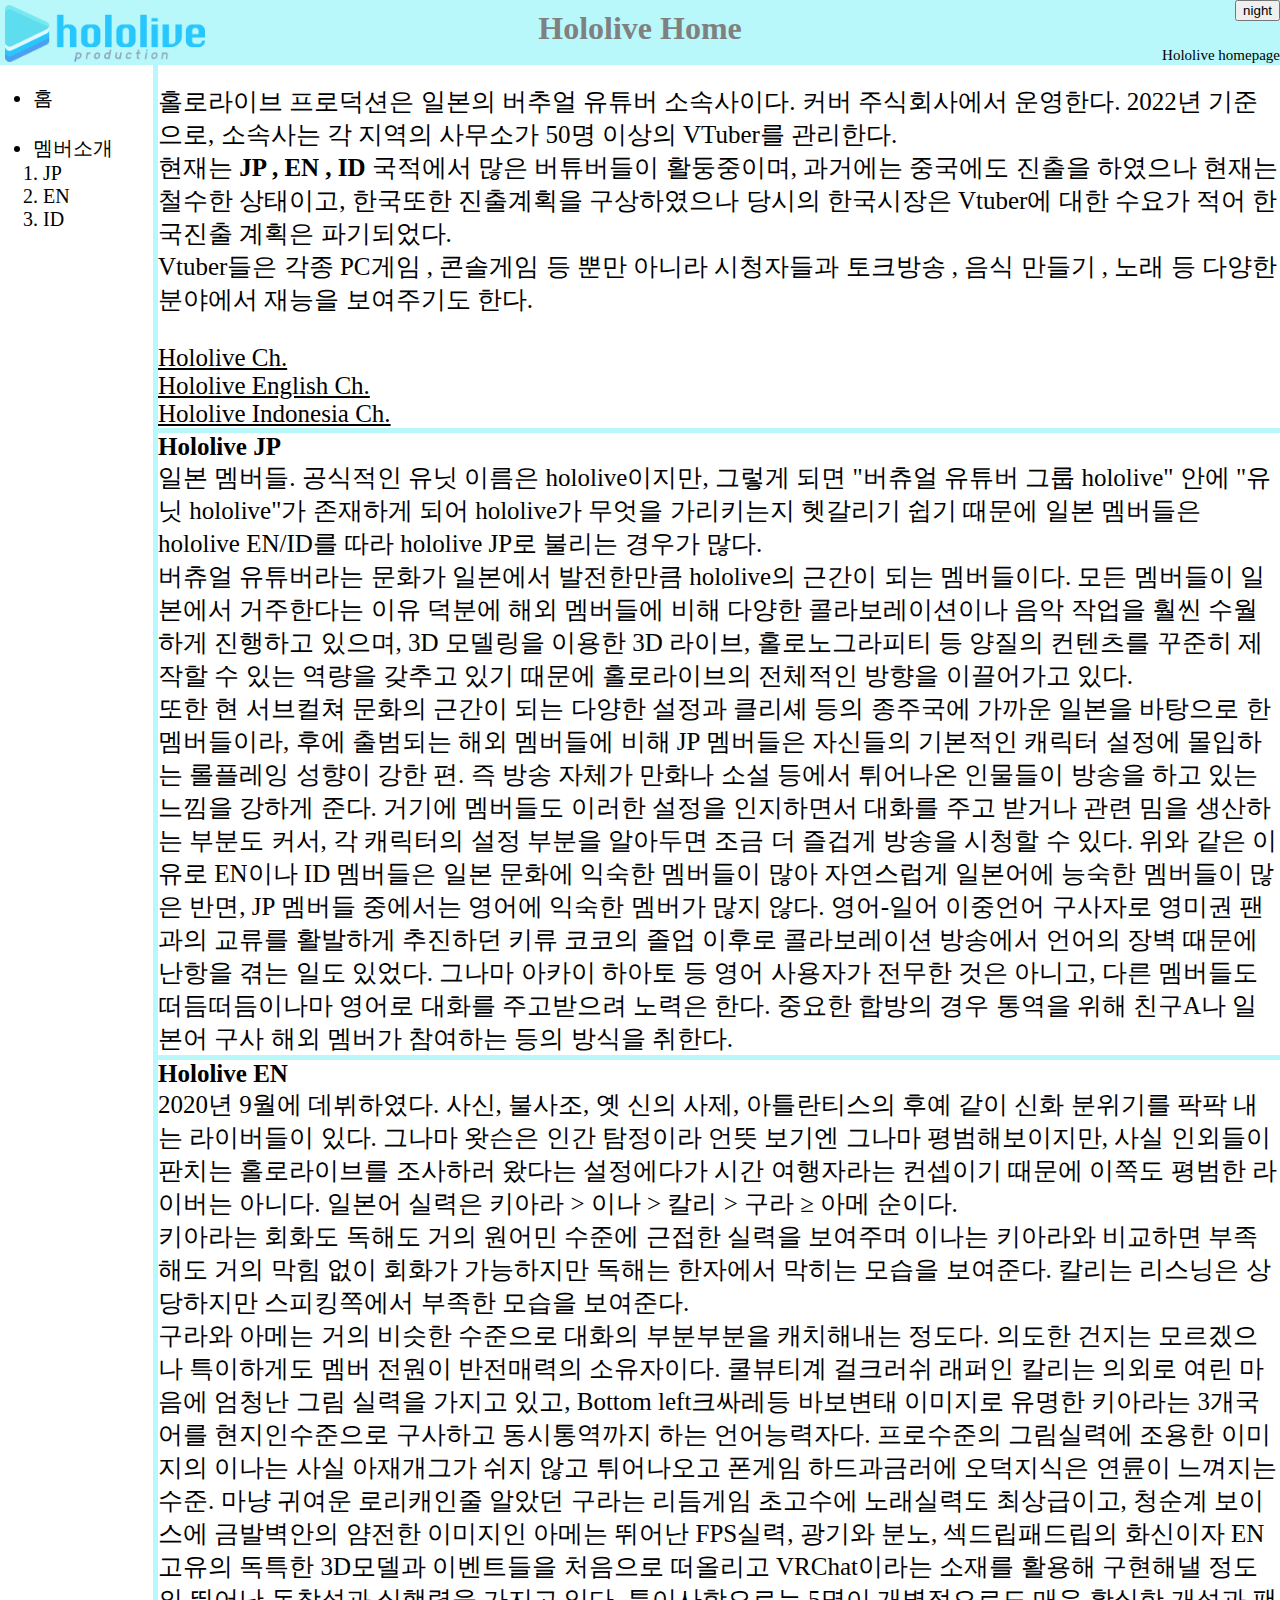
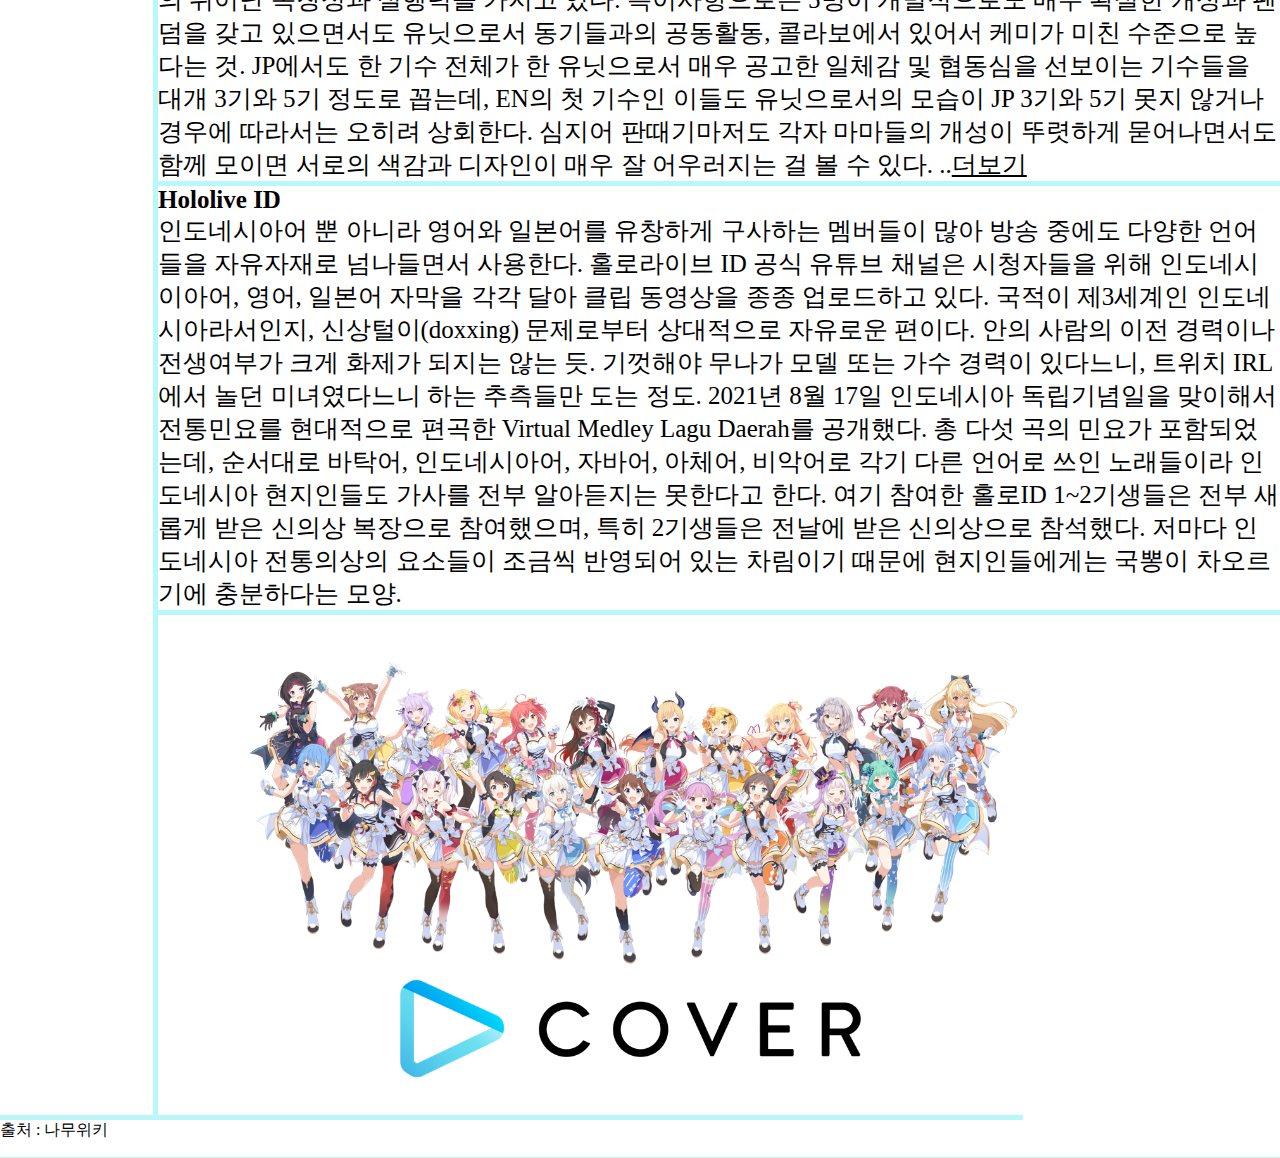
<file: index.html>
<!DOCTYPE html>
<html lang="en" dir="ltr">
  <head>
    <meta charset="utf-8">
    <title>Hololive-HOME</title>
    <script src="https://ajax.googleapis.com/ajax/libs/jquery/3.6.0/jquery.min.js"></script>
    <script src="colors.js"></script>
    <link rel="stylesheet" href="style.css">
  </head>
  <style media="screen">
    #grid #article{
      padding-top: 20px;
    }
    #article{
      position: relative;
      z-index: 1;
    }
    #article::before{
      content:"";
      background-repeat: repeat-y;
      background-size: 112%;
      position: absolute;
      top: 0;
      left: 0;
      right: 0;
      bottom: 0;
      z-index: -1;
    }
  </style>
  <body>
    <!-- 상단 -->
    <h1>Hololive Home</h1>
    <input id= "night_day"type="button" value="night" onclick="
    nightdayhandler(this);
    ">
    <div class="main">
      <a href="index.html"><img src="hololive.webp"></a>
      <p class="hp"><a href="https://en.hololive.tv/">Hololive homepage</a></p>
    </div>
    <!--좌측 리스트 -->
    <div id="grid">
    <ul class="mainul">
      <li><a href="index.html">홈</a></li><br>
      <li>멤버소개</li>
      <ol>
      <li><a href="jp.html">JP</a></li>
      <li><a href="en.html">EN</a></li>
      <li><a href="id.html">ID</a></li>
      </ol>
    </ul>
    <div id="article">
      <p>
      홀로라이브 프로덕션은 일본의 버추얼 유튜버 소속사이다. 커버 주식회사에서 운영한다. 2022년 기준으로,
      소속사는 각 지역의 사무소가 50명 이상의 VTuber를 관리한다.<br> 현재는 <b>JP , EN , ID</b> 국적에서 많은 버튜버들이
      활둥중이며, 과거에는 중국에도 진출을 하였으나 현재는 철수한 상태이고, 한국또한 진출계획을 구상하였으나
      당시의 한국시장은 Vtuber에 대한 수요가 적어 한국진출 계획은 파기되었다.<br>
      Vtuber들은 각종 PC게임 , 콘솔게임 등 뿐만 아니라 시청자들과 토크방송 , 음식 만들기 , 노래 등
      다양한 분야에서 재능을 보여주기도 한다. <br><br>
      <a href="https://www.youtube.com/channel/UCJFZiqLMntJufDCHc6bQixg"><u>Hololive Ch.</u></a><br>
      <a href="https://www.youtube.com/channel/UCotXwY6s8pWmuWd_snKYjhg"><u>Hololive English Ch.</u></a><br>
      <a href="https://www.youtube.com/channel/UCfrWoRGlawPQDQxxeIDRP0Q"><u>Hololive Indonesia Ch.</u></a>
      </p>
      <p class="indexjp"><b>Hololive JP</b><br>일본 멤버들. 공식적인 유닛 이름은 hololive이지만, 그렇게 되면 "버츄얼 유튜버 그룹 hololive" 안에 "유닛 hololive"가 존재하게 되어 hololive가 무엇을 가리키는지 헷갈리기 쉽기 때문에 일본 멤버들은 hololive EN/ID를 따라 hololive JP로 불리는 경우가 많다.<br>

버츄얼 유튜버라는 문화가 일본에서 발전한만큼 hololive의 근간이 되는 멤버들이다. 모든 멤버들이 일본에서 거주한다는 이유 덕분에 해외 멤버들에 비해 다양한 콜라보레이션이나 음악 작업을 훨씬 수월하게 진행하고 있으며, 3D 모델링을 이용한 3D 라이브, 홀로노그라피티 등 양질의 컨텐츠를 꾸준히 제작할 수 있는 역량을 갖추고 있기 때문에 홀로라이브의 전체적인 방향을 이끌어가고 있다.<br> 또한 현 서브컬쳐 문화의 근간이 되는 다양한 설정과 클리셰 등의 종주국에 가까운 일본을 바탕으로 한 멤버들이라, 후에 출범되는 해외 멤버들에 비해 JP 멤버들은 자신들의 기본적인 캐릭터 설정에 몰입하는 롤플레잉 성향이 강한 편. 즉 방송 자체가 만화나 소설 등에서 튀어나온 인물들이 방송을 하고 있는 느낌을 강하게 준다. 거기에 멤버들도 이러한 설정을 인지하면서 대화를 주고 받거나 관련 밈을 생산하는 부분도 커서, 각 캐릭터의 설정 부분을 알아두면 조금 더 즐겁게 방송을 시청할 수 있다.

위와 같은 이유로 EN이나 ID 멤버들은 일본 문화에 익숙한 멤버들이 많아 자연스럽게 일본어에 능숙한 멤버들이 많은 반면, JP 멤버들 중에서는 영어에 익숙한 멤버가 많지 않다. 영어-일어 이중언어 구사자로 영미권 팬과의 교류를 활발하게 추진하던 키류 코코의 졸업 이후로 콜라보레이션 방송에서 언어의 장벽 때문에 난항을 겪는 일도 있었다. 그나마 아카이 하아토 등 영어 사용자가 전무한 것은 아니고, 다른 멤버들도 떠듬떠듬이나마 영어로 대화를 주고받으려 노력은 한다. 중요한 합방의 경우 통역을 위해 친구A나 일본어 구사 해외 멤버가 참여하는 등의 방식을 취한다.</p>
      <p class="indexen"><b>Hololive EN</b><br>2020년 9월에 데뷔하였다.

사신, 불사조, 옛 신의 사제, 아틀란티스의 후예 같이 신화 분위기를 팍팍 내는 라이버들이 있다. 그나마 왓슨은 인간 탐정이라 언뜻 보기엔 그나마 평범해보이지만, 사실 인외들이 판치는 홀로라이브를 조사하러 왔다는 설정에다가 시간 여행자라는 컨셉이기 때문에 이쪽도 평범한 라이버는 아니다.

일본어 실력은 키아라 > 이나 > 칼리 > 구라 ≥ 아메 순이다. <br>키아라는 회화도 독해도 거의 원어민 수준에 근접한 실력을 보여주며 이나는 키아라와 비교하면 부족해도 거의 막힘 없이 회화가 가능하지만 독해는 한자에서 막히는 모습을 보여준다. 칼리는 리스닝은 상당하지만 스피킹쪽에서 부족한 모습을 보여준다.<br> 구라와 아메는 거의 비슷한 수준으로 대화의 부분부분을 캐치해내는 정도다.

의도한 건지는 모르겠으나 특이하게도 멤버 전원이 반전매력의 소유자이다. 쿨뷰티계 걸크러쉬 래퍼인 칼리는 의외로 여린 마음에 엄청난 그림 실력을 가지고 있고, Bottom left크싸레등 바보변태 이미지로 유명한 키아라는 3개국어를 현지인수준으로 구사하고 동시통역까지 하는 언어능력자다. 프로수준의 그림실력에 조용한 이미지의 이나는 사실 아재개그가 쉬지 않고 튀어나오고 폰게임 하드과금러에 오덕지식은 연륜이 느껴지는 수준. 마냥 귀여운 로리캐인줄 알았던 구라는 리듬게임 초고수에 노래실력도 최상급이고, 청순계 보이스에 금발벽안의 얌전한 이미지인 아메는 뛰어난 FPS실력, 광기와 분노, 섹드립패드립의 화신이자 EN 고유의 독특한 3D모델과 이벤트들을 처음으로 떠올리고 VRChat이라는 소재를 활용해 구현해낼 정도의 뛰어난 독창성과 실행력을 가지고 있다.

특이사항으로는 5명이 개별적으로도 매우 확실한 개성과 팬덤을 갖고 있으면서도 유닛으로서 동기들과의 공동활동, 콜라보에서 있어서 케미가 미친 수준으로 높다는 것. JP에서도 한 기수 전체가 한 유닛으로서 매우 공고한 일체감 및 협동심을 선보이는 기수들을 대개 3기와 5기 정도로 꼽는데, EN의 첫 기수인 이들도 유닛으로서의 모습이 JP 3기와 5기 못지 않거나 경우에 따라서는 오히려 상회한다. 심지어 판때기마저도 각자 마마들의 개성이 뚜렷하게 묻어나면서도 함께 모이면 서로의 색감과 디자인이 매우 잘 어우러지는 걸 볼 수 있다. <a href="indexen.html">..<u>더보기</u></a></p>
<p class="indexid"><b>Hololive ID</b><br>인도네시아어 뿐 아니라 영어와 일본어를 유창하게 구사하는 멤버들이 많아 방송 중에도 다양한 언어들을 자유자재로 넘나들면서 사용한다. 홀로라이브 ID 공식 유튜브 채널은 시청자들을 위해 인도네시이아어, 영어, 일본어 자막을 각각 달아 클립 동영상을 종종 업로드하고 있다.

국적이 제3세계인 인도네시아라서인지, 신상털이(doxxing) 문제로부터 상대적으로 자유로운 편이다. 안의 사람의 이전 경력이나 전생여부가 크게 화제가 되지는 않는 듯. 기껏해야 무나가 모델 또는 가수 경력이 있다느니, 트위치 IRL에서 놀던 미녀였다느니 하는 추측들만 도는 정도.

2021년 8월 17일 인도네시아 독립기념일을 맞이해서 전통민요를 현대적으로 편곡한 Virtual Medley Lagu Daerah를 공개했다. 총 다섯 곡의 민요가 포함되었는데, 순서대로 바탁어, 인도네시아어, 자바어, 아체어, 비악어로 각기 다른 언어로 쓰인 노래들이라 인도네시아 현지인들도 가사를 전부 알아듣지는 못한다고 한다. 여기 참여한 홀로ID 1~2기생들은 전부 새롭게 받은 신의상 복장으로 참여했으며, 특히 2기생들은 전날에 받은 신의상으로 참석했다. 저마다 인도네시아 전통의상의 요소들이 조금씩 반영되어 있는 차림이기 때문에 현지인들에게는 국뽕이 차오르기에 충분하다는 모양.
</p>
      <p class="img">
        <img src="mainbg.png"width="100%">
        </p>
    </div>
    </div>
    <!-- 댓글 -->
    출처 : 나무위키
    <p>
      <div id="disqus_thread"></div>
      <script>
          /**
          *  RECOMMENDED CONFIGURATION VARIABLES: EDIT AND UNCOMMENT THE SECTION BELOW TO INSERT DYNAMIC VALUES FROM YOUR PLATFORM OR CMS.
          *  LEARN WHY DEFINING THESE VARIABLES IS IMPORTANT: https://disqus.com/admin/universalcode/#configuration-variables    */
          /*
          var disqus_config = function () {
          this.page.url = PAGE_URL;  // Replace PAGE_URL with your page's canonical URL variable
          this.page.identifier = PAGE_IDENTIFIER; // Replace PAGE_IDENTIFIER with your page's unique identifier variable
          };
          */
          (function() { // DON'T EDIT BELOW THIS LINE
          var d = document, s = d.createElement('script');
          s.src = 'https://web1-1-ormbbgrkez.disqus.com/embed.js';
          s.setAttribute('data-timestamp', +new Date());
          (d.head || d.body).appendChild(s);
          })();
      </script>
      <noscript>Please enable JavaScript to view the <a href="https://disqus.com/?ref_noscript">comments powered by Disqus.</a></noscript>
    </p>
    <p>
  </body>
</html>
</file>
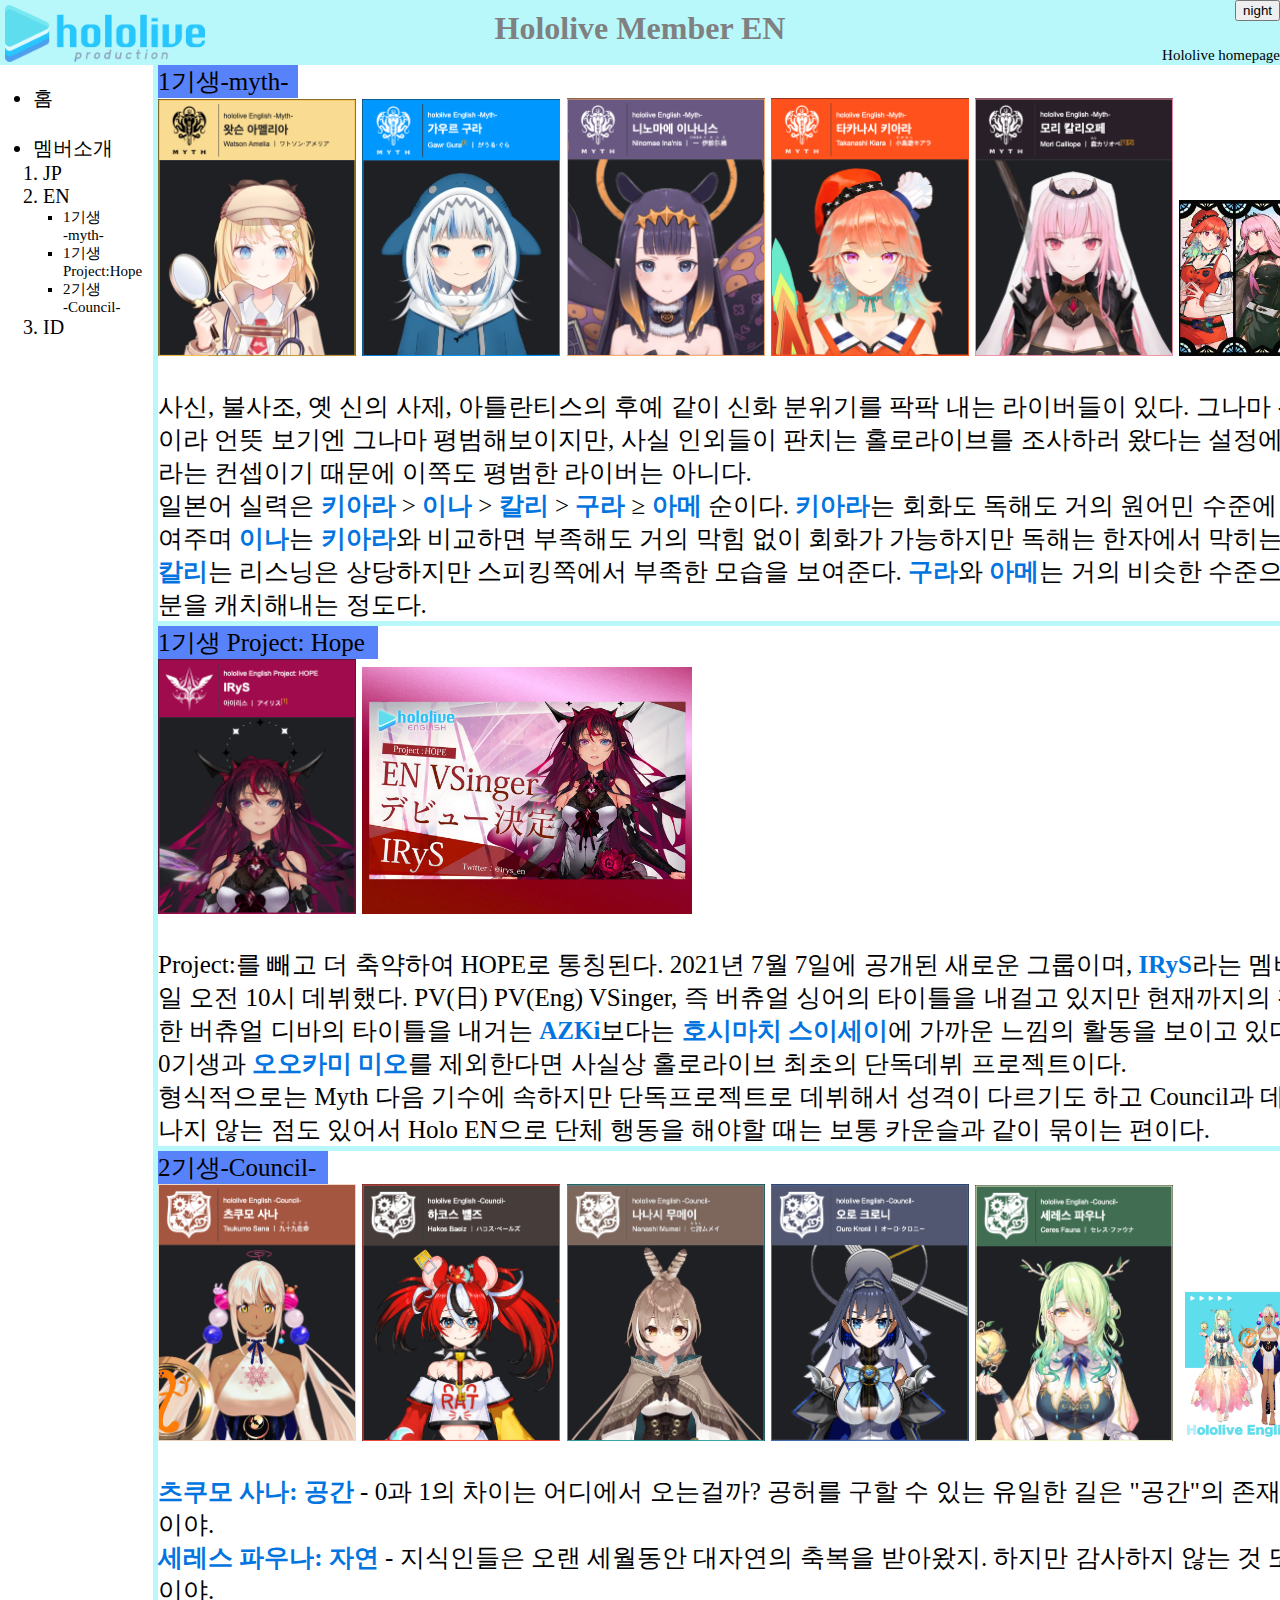
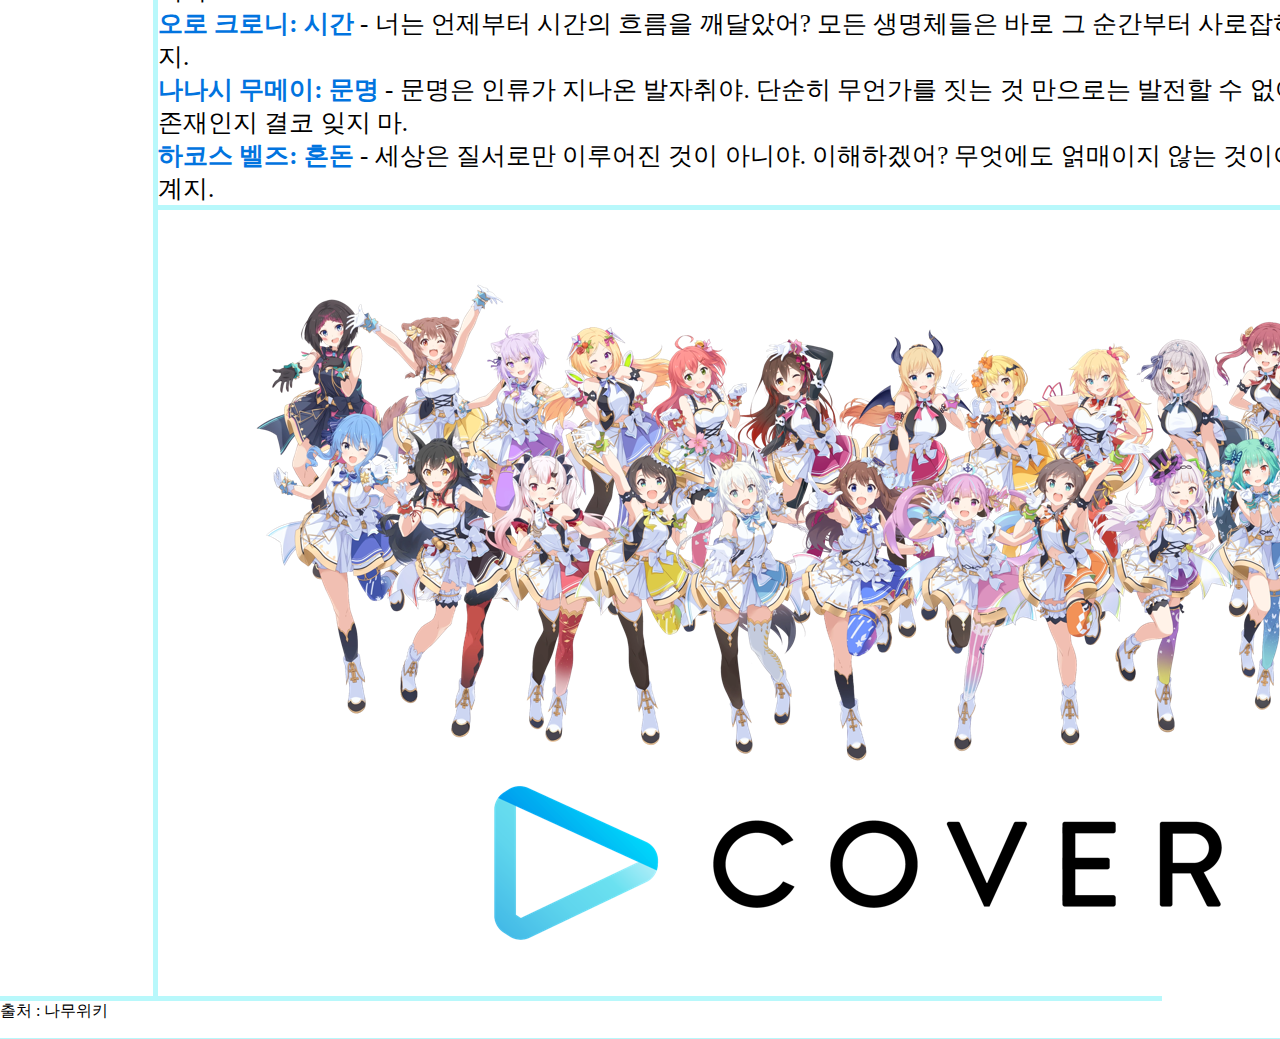
<file: en.html>
<!DOCTYPE html>
<html lang="en" dir="ltr">
  <head>
    <meta charset="utf-8">
    <script src="https://ajax.googleapis.com/ajax/libs/jquery/3.6.0/jquery.min.js"></script>
    <script src="colors.js"></script>
    <title>Hololive-member-EN</title>
    <link rel="stylesheet" href="style.css">
  </head>
  <body>
    <!-- 상단 -->

    <h1>Hololive Member EN</h1>
    <input id= "night_day"type="button" value="night" onclick="
    nightdayhandler(this);
    ">
    <div class="main">
      <a href="index.html"><img src="hololive.webp"></a><p class="hp"><a href="https://en.hololive.tv/">Hololive homepage</a></p>
    </div>
    <!--좌측 리스트 -->
    <div id="grid">
    <ul class="mainul">
      <li><a href="index.html">홈</a></li><br>
      <li>멤버소개</li>
      <ol>
        <li><a href="jp.html">JP</a></li>
        <li><a href="en.html">EN</a></li>
        <ul class="enmembergrid">
          <li><a href="#enfirstmyth">1기생<br>-myth-</a></li>
          <li><a href="#enfirsthope">1기생 Project:Hope</a></li>
          <li><a href="#ensecondcouncil">2기생<br>-Council-</a></li>
        </ul>
        <li><a href="id.html">ID</a></li>
      </ol>
    </ul>

    <div id="article">
      <span id="enfirstmyth">1기생-myth-</span>
      <p>
        <a href = 'https://namu.wiki/w/왓슨%20아멜리아'><img src="amelia.png"width="15%"></a>
        <a href = 'https://namu.wiki/w/가우르%20구라'><img src="gura.png"width="15%"></a>
        <a href = 'https://namu.wiki/w/니노마에%20이나니스'><img src="ina.png"width="15%"></a>
        <a href = 'https://namu.wiki/w/타카나시%20키아라'><img src="kiara.png"width="15%"></a>
        <a href = 'https://namu.wiki/w/모리%20칼리오페'><img src="kali.png"width="15%"></a>
        <img src="enmyth2.png"width="21%">
        <br><br><span class="enfirstmythexp">사신, 불사조, 옛 신의 사제, 아틀란티스의 후예 같이 신화 분위기를 팍팍 내는 라이버들이 있다. 그나마 왓슨은 인간 탐정이라 언뜻 보기엔 그나마 평범해보이지만, 사실 인외들이 판치는 홀로라이브를 조사하러 왔다는 설정에다가 시간 여행자라는 컨셉이기 때문에 이쪽도 평범한 라이버는 아니다.<br>

일본어 실력은 <strong>키아라</strong> > <strong>이나</strong> > <strong>칼리</strong> > <strong>구라</strong> ≥ <strong>아메</strong> 순이다. <strong>키아라</strong>는 회화도 독해도 거의 원어민 수준에 근접한 실력을 보여주며 <strong>이나</strong>는 <strong>키아라</strong>와 비교하면 부족해도 거의 막힘 없이 회화가 가능하지만 독해는 한자에서 막히는 모습을 보여준다. <strong>칼리</strong>는 리스닝은 상당하지만 스피킹쪽에서 부족한 모습을 보여준다. <strong>구라</strong>와 <strong>아메</strong>는 거의 비슷한 수준으로 대화의 부분부분을 캐치해내는 정도다.</span>
      </p>

    <span id="enfirsthope">1기생 Project: Hope</span>
    <p>
      <img src="irys1.png"width="15%" alt="">
      <img src="irys2.jpg"width="25%" alt="">
        <br><br><span class="enfirsthopeexp">Project:를 빼고 더 축약하여 HOPE로 통칭된다.

2021년 7월 7일에 공개된 새로운 그룹이며, <strong>IRyS</strong>라는 멤버가 일본시간 11일 오전 10시 데뷔했다. PV(日) PV(Eng) VSinger, 즉 버츄얼 싱어의 타이틀을 내걸고 있지만 현재까지의 활동을 보면 비슷한 버츄얼 디바의 타이틀을 내거는 <strong>AZKi</strong>보다는 <strong>호시마치 스이세이</strong>에 가까운 느낌의 활동을 보이고 있다. <br>0기생과 <strong>오오카미 미오</strong>를 제외한다면 사실상 홀로라이브 최초의 단독데뷔 프로젝트이다.<br>

형식적으로는 Myth 다음 기수에 속하지만 단독프로젝트로 데뷔해서 성격이 다르기도 하고 Council과 데뷔 1달 차이밖에 나지 않는 점도 있어서 Holo EN으로 단체 행동을 해야할 때는 보통 카운슬과 같이 묶이는 편이다.</span>
      </p>
      <span id="ensecondcouncil">2기생-Council-</span>
      <p>
        <a href = 'https://namu.wiki/w/츠쿠모%20사나'><img src="sana.png"width="15%"></a>
        <a href = 'https://namu.wiki/w/하코스%20벨즈'><img src="baelz.png"width="15%"></a>
        <a href = 'https://namu.wiki/w/나나시%20무메이'><img src="mumei.png"width="15%"></a>
        <a href = 'https://namu.wiki/w/오로%20크로니'><img src="kronii.png"width="15%"></a>
        <a href = 'https://namu.wiki/w/세레스%20파우나'><img src="fauna.png"width="15%"></a>
        <img src="ensecond2.png"width="21%" alt="">
        <br><br><span class="ensecondcouncilexp"> <strong>츠쿠모 사나: 공간</strong> - 0과 1의 차이는 어디에서 오는걸까?
        공허를 구할 수 있는 유일한 길은 "공간"의 존재를 확인하는 것 뿐이야.<br><strong>세레스 파우나: 자연</strong> - 지식인들은 오랜 세월동안 대자연의 축복을 받아왔지.
하지만 감사하지 않는 것 또한 인간의 본성이야.<br><strong>오로 크로니: 시간</strong> - 너는 언제부터 시간의 흐름을 깨달았어?
모든 생명체들은 바로 그 순간부터 사로잡히고 고통받아왔지.<br><strong>나나시 무메이: 문명</strong> - 문명은 인류가 지나온 발자취야.
단순히 무언가를 짓는 것 만으로는 발전할 수 없어.
너 자신이 어떤 존재인지 결코 잊지 마.<br><strong>하코스 벨즈: 혼돈</strong> - 세상은 질서로만 이루어진 것이 아니야.
이해하겠어?
무엇에도 얽매이지 않는 것이야말로 가장 큰 한계지.
</span>
      </p>


      <p class="img">
        <img src="mainbg.png">
        </p>
    </div>
    </div>

    출처 : 나무위키
    <!-- 댓글 -->
    <p>
      <div id="disqus_thread"></div>
      <script>
          /**
          *  RECOMMENDED CONFIGURATION VARIABLES: EDIT AND UNCOMMENT THE SECTION BELOW TO INSERT DYNAMIC VALUES FROM YOUR PLATFORM OR CMS.
          *  LEARN WHY DEFINING THESE VARIABLES IS IMPORTANT: https://disqus.com/admin/universalcode/#configuration-variables    */
          /*
          var disqus_config = function () {
          this.page.url = PAGE_URL;  // Replace PAGE_URL with your page's canonical URL variable
          this.page.identifier = PAGE_IDENTIFIER; // Replace PAGE_IDENTIFIER with your page's unique identifier variable
          };
          */
          (function() { // DON'T EDIT BELOW THIS LINE
          var d = document, s = d.createElement('script');
          s.src = 'https://web1-1-ormbbgrkez.disqus.com/embed.js';
          s.setAttribute('data-timestamp', +new Date());
          (d.head || d.body).appendChild(s);
          })();
      </script>
      <noscript>Please enable JavaScript to view the <a href="https://disqus.com/?ref_noscript">comments powered by Disqus.</a></noscript>
    </p>
    <p>
  </body>
</html>
</file>
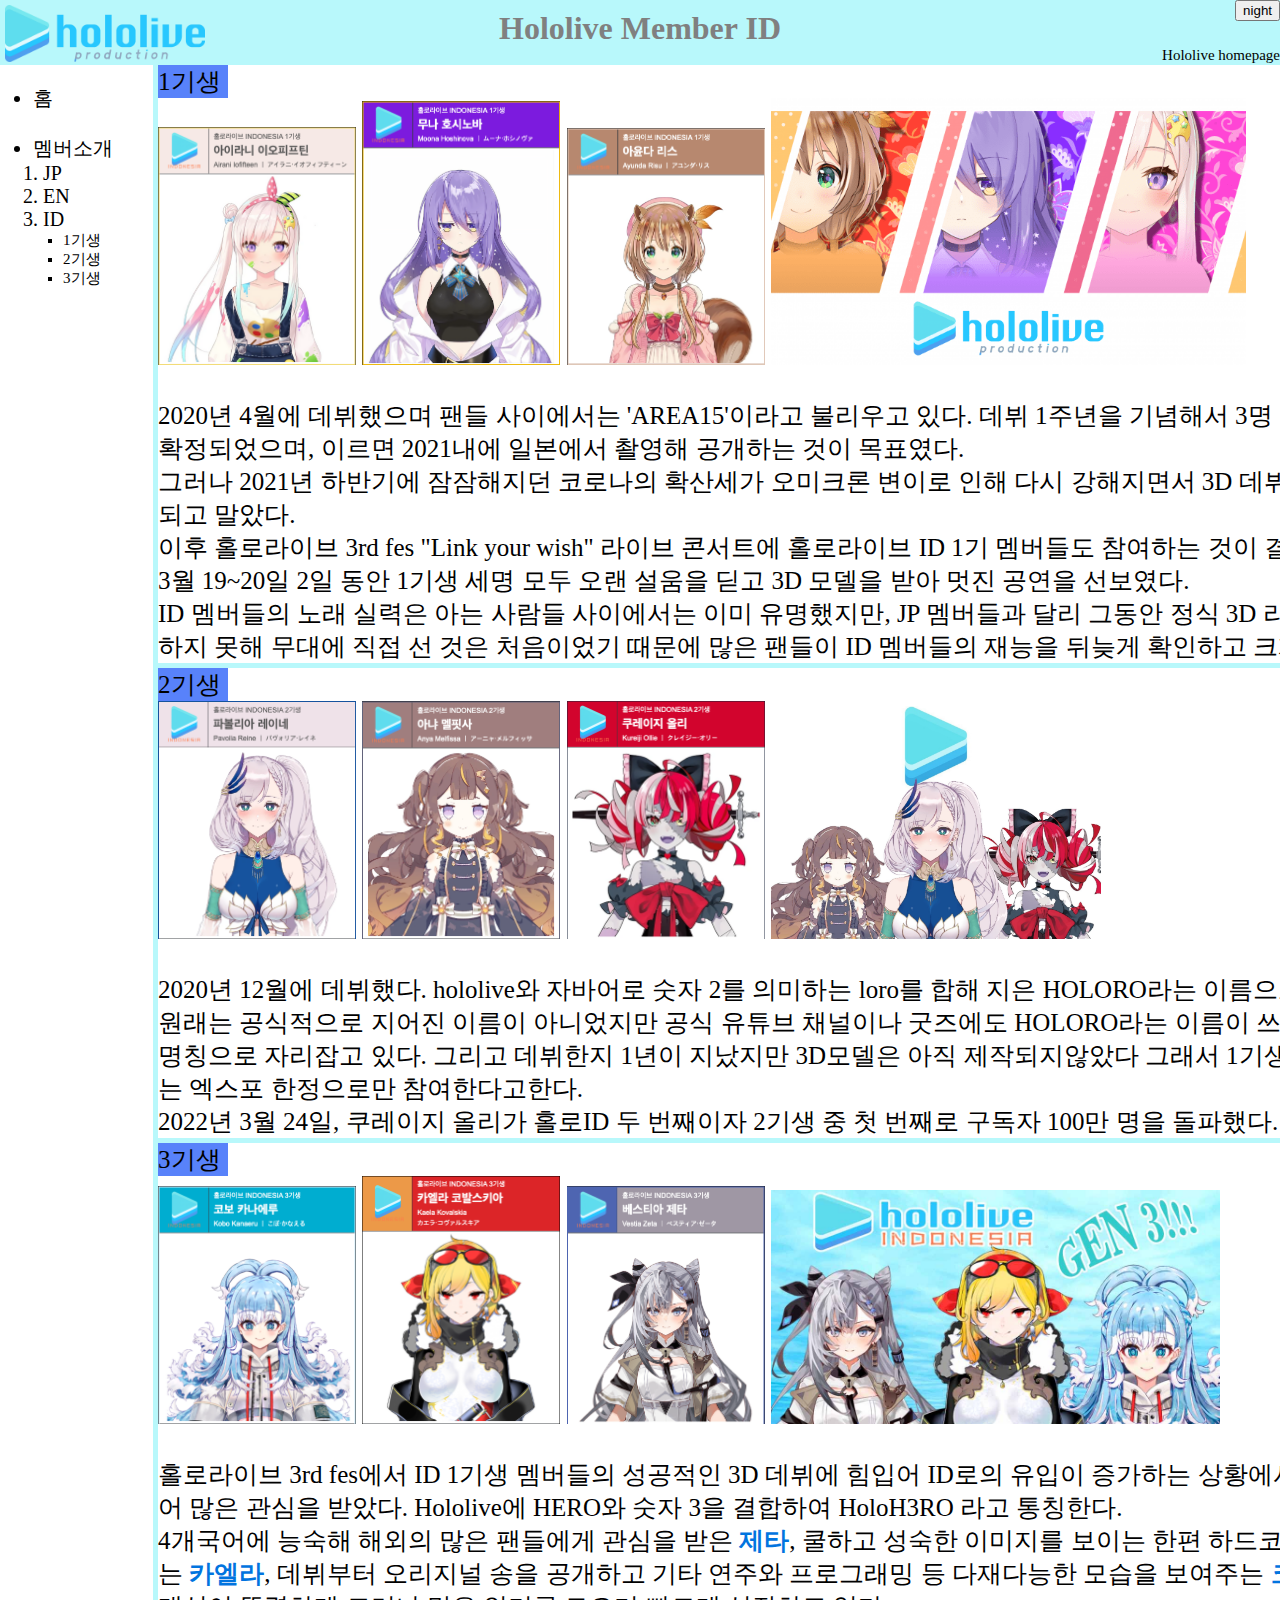
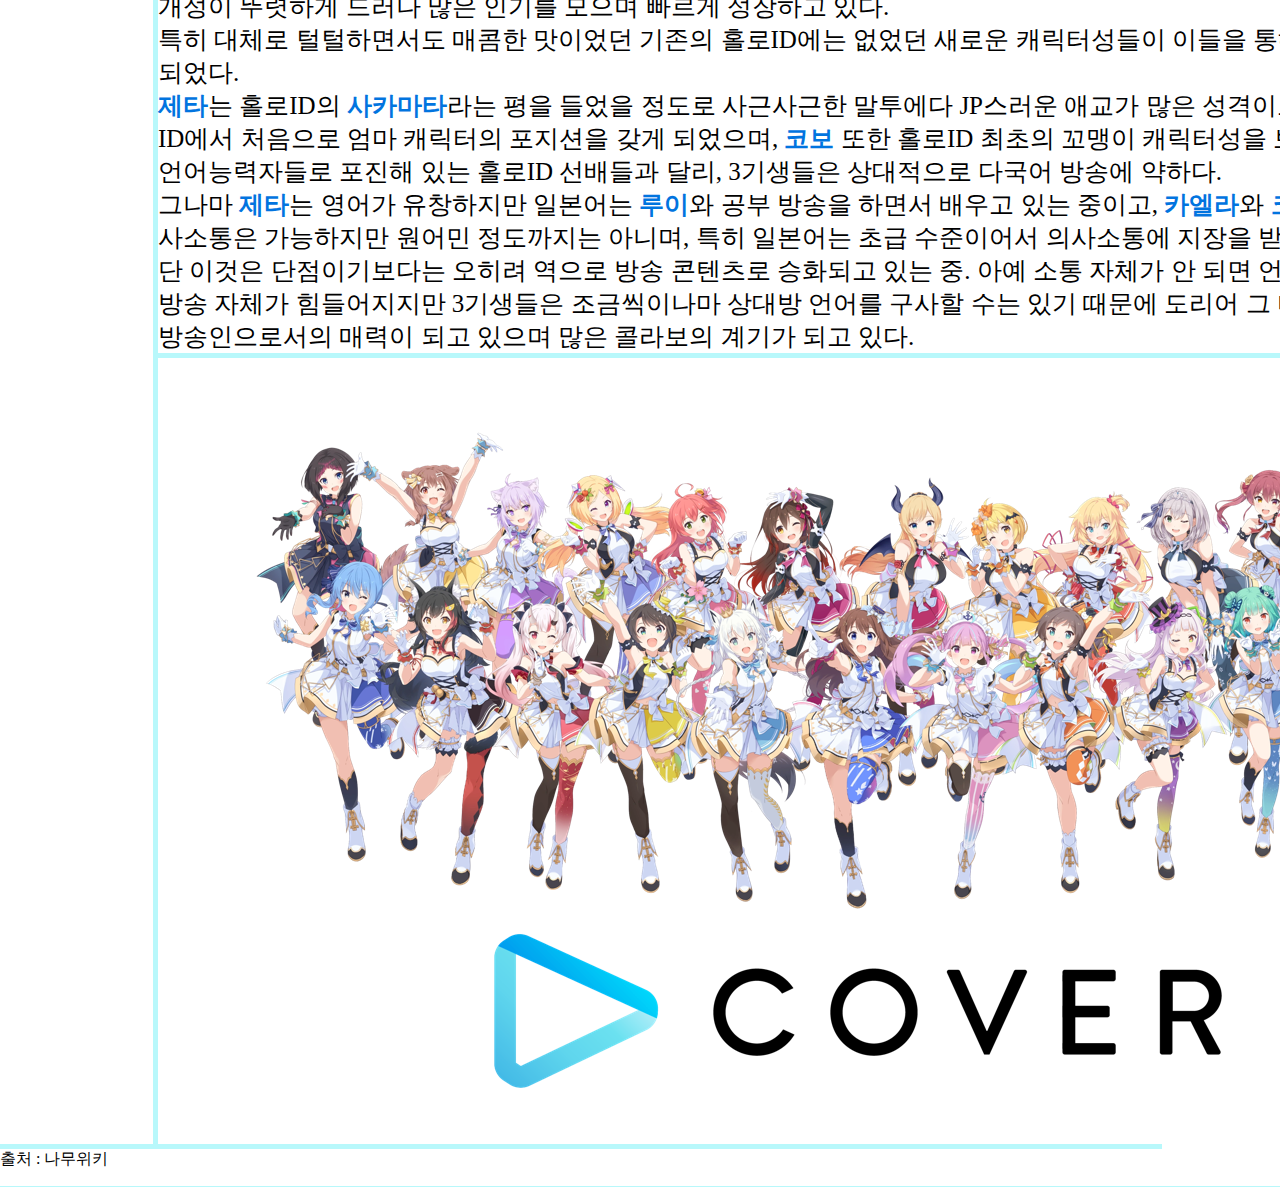
<file: id.html>
<!DOCTYPE html>
<html lang="en" dir="ltr">
  <head>
    <meta charset="utf-8">
    <script src="https://ajax.googleapis.com/ajax/libs/jquery/3.6.0/jquery.min.js"></script>
    <script src="colors.js"></script>
    <title>Hololive-member-ID</title>
    <link rel="stylesheet" href="style.css">
  </head>
  <body>
    <!-- 상단 -->

    <h1>Hololive Member ID</h1>
    <input id= "night_day"type="button" value="night" onclick="
    nightdayhandler(this);
    ">
    <div class="main">
      <a href="index.html"><img src="hololive.webp"></a><p class="hp"><a href="https://en.hololive.tv/">Hololive homepage</a></p>
    </div>
    <!--좌측 리스트 -->
    <div id="grid">
    <ul class="mainul">
      <li><a href="index.html">홈</a></li><br>
      <li>멤버소개</li>
      <ol>
        <li><a href="jp.html">JP</a></li>
        <li><a href="en.html">EN</a></li>
        <li><a href="id.html">ID</a></li>
        <ul class="idmembergrid">
          <li><a href="#idfirst">1기생</a></li>
          <li><a href="#idsecond">2기생</a></li>
          <li><a href="#idthird">3기생</a></li>
        </ul>
      </ol>
    </ul>

    <div id="article">
      <span id="idfirst">1기생</span>
      <p>
        <a href='https://namu.wiki/w/아이라니%20이오피프틴'><img src="airani.png"width="15%"></a>
        <a href='https://namu.wiki/w/무나%20호시노바'><img src="moona.png"width="15%"></a>
        <a href='https://namu.wiki/w/아윤다%20리스'><img src="risu.png"width="15%"></a>
        <img src="id1st2.png"width="36%">
        <br><br><span class="idfirstexp">2020년 4월에 데뷔했으며 팬들 사이에서는 'AREA15'이라고 불리우고 있다.

데뷔 1주년을 기념해서 3명 모두 3D 데뷔가 확정되었으며, 이르면 2021내에 일본에서 촬영해 공개하는 것이 목표였다. <br> 그러나 2021년 하반기에 잠잠해지던 코로나의 확산세가 오미크론 변이로 인해 다시 강해지면서 3D 데뷔는 기약없이 연기되고 말았다. <br>이후 홀로라이브 3rd fes "Link your wish" 라이브 콘서트에 홀로라이브 ID 1기 멤버들도 참여하는 것이 결정되었고, 2022년 3월 19~20일 2일 동안 1기생 세명 모두 오랜 설움을 딛고 3D 모델을 받아 멋진 공연을 선보였다.<br> ID 멤버들의 노래 실력은 아는 사람들 사이에서는 이미 유명했지만, JP 멤버들과 달리 그동안 정식 3D 라이브 방송에 참여하지 못해 무대에 직접 선 것은 처음이었기 때문에 많은 팬들이 ID 멤버들의 재능을 뒤늦게 확인하고 크게 놀라게 되었다. </span>
      </p>
    <span id="idsecond">2기생</span>
    <p>
      <a href='https://namu.wiki/w/파볼리아%20레이네'><img src="reine.png"width="15%" alt=""></a>
      <a href='https://namu.wiki/w/아냐%20멜핏사'><img src="anya.png"width="15%" alt=""></a>
      <a href='https://namu.wiki/w/쿠레이지%20올리'><img src="ollie.png"width="15%" alt=""></a>
      <img src="id2nd2.jpeg"width="25%" alt="">
        <br><br><span class="idsecondexp">2020년 12월에 데뷔했다.

hololive와 자바어로 숫자 2를 의미하는 loro를 합해 지은 HOLORO라는 이름으로 불리기도 한다. <br>원래는 공식적으로 지어진 이름이 아니었지만 공식 유튜브 채널이나 굿즈에도 HOLORO라는 이름이 쓰이는 등 점차 정식 명칭으로 자리잡고 있다. 그리고 데뷔한지 1년이 지났지만 3D모델은 아직 제작되지않았다 그래서 1기생들과 달리 3rd fes는 엑스포 한정으로만 참여한다고한다. <br>

2022년 3월 24일, 쿠레이지 올리가 홀로ID 두 번째이자 2기생 중 첫 번째로 구독자 100만 명을 돌파했다.
</span>
      </p>
      <span id="idthird">3기생</span>
      <p>
        <a href='https://namu.wiki/w/코보%20카나에루'><img src="kobo.png" width="15%"alt=""></a>
        <a href='https://namu.wiki/w/카엘라%20코발스키아'><img src="kaela.png" width="15%"alt=""></a>
        <a href='https://namu.wiki/w/베스티아%20제타'><img src="zeta.png" width="15%"alt=""></a>
        <img src="id3rd2.jpg"width="34%" alt="">
        <br><br><span class="idthirdexp">홀로라이브 3rd fes에서 ID 1기생 멤버들의 성공적인 3D 데뷔에 힘입어 ID로의 유입이 증가하는 상황에서 데뷔를 하게되어 많은 관심을 받았다. Hololive에 HERO와 숫자 3을 결합하여 HoloH3RO 라고 통칭한다.<br>

4개국어에 능숙해 해외의 많은 팬들에게 관심을 받은 <strong>제타</strong>, 쿨하고 성숙한 이미지를 보이는 한편 하드코어한 게임을 즐기는 <strong>카엘라</strong>, 데뷔부터 오리지널 송을 공개하고 기타 연주와 프로그래밍 등 다재다능한 모습을 보여주는 <strong>코보</strong> 등 맴버들의 개성이 뚜렷하게 드러나 많은 인기를 모으며 빠르게 성장하고 있다.<br> 특히 대체로 털털하면서도 매콤한 맛이었던 기존의 홀로ID에는 없었던 새로운 캐릭터성들이 이들을 통해서 비로소 확충되었다.<br> <strong>제타</strong>는 홀로ID의 <strong>사카마타</strong>라는 평을 들었을 정도로 사근사근한 말투에다 JP스러운 애교가 많은 성격이고, <strong>카엘라</strong>는 홀로ID에서 처음으로 엄마 캐릭터의 포지션을 갖게 되었으며, <strong>코보</strong> 또한 홀로ID 최초의 꼬맹이 캐릭터성을 보여주고 있다.<br>

언어능력자들로 포진해 있는 홀로ID 선배들과 달리, 3기생들은 상대적으로 다국어 방송에 약하다.<br> 그나마 <strong>제타</strong>는 영어가 유창하지만 일본어는 <strong>루이</strong>와 공부 방송을 하면서 배우고 있는 중이고, <strong>카엘라</strong>와 <strong>코보</strong>는 영어로 의사소통은 가능하지만 원어민 정도까지는 아니며, 특히 일본어는 초급 수준이어서 의사소통에 지장을 받는 정도이다.<br> 단 이것은 단점이기보다는 오히려 역으로 방송 콘텐츠로 승화되고 있는 중. 아예 소통 자체가 안 되면 언어의 벽이 생겨서 방송 자체가 힘들어지지만 3기생들은 조금씩이나마 상대방 언어를 구사할 수는 있기 때문에 도리어 그 미숙한 외국어가 방송인으로서의 매력이 되고 있으며 많은 콜라보의 계기가 되고 있다.
</span>
      </p>


      <p class="img">
        <img src="mainbg.png">
        </p>
    </div>
    </div>

    출처 : 나무위키
    <!-- 댓글 -->
    <p>
      <div id="disqus_thread"></div>
      <script>
          /**
          *  RECOMMENDED CONFIGURATION VARIABLES: EDIT AND UNCOMMENT THE SECTION BELOW TO INSERT DYNAMIC VALUES FROM YOUR PLATFORM OR CMS.
          *  LEARN WHY DEFINING THESE VARIABLES IS IMPORTANT: https://disqus.com/admin/universalcode/#configuration-variables    */
          /*
          var disqus_config = function () {
          this.page.url = PAGE_URL;  // Replace PAGE_URL with your page's canonical URL variable
          this.page.identifier = PAGE_IDENTIFIER; // Replace PAGE_IDENTIFIER with your page's unique identifier variable
          };
          */
          (function() { // DON'T EDIT BELOW THIS LINE
          var d = document, s = d.createElement('script');
          s.src = 'https://web1-1-ormbbgrkez.disqus.com/embed.js';
          s.setAttribute('data-timestamp', +new Date());
          (d.head || d.body).appendChild(s);
          })();
      </script>
      <noscript>Please enable JavaScript to view the <a href="https://disqus.com/?ref_noscript">comments powered by Disqus.</a></noscript>
    </p>
    <p>
  </body>
</html>
</file>
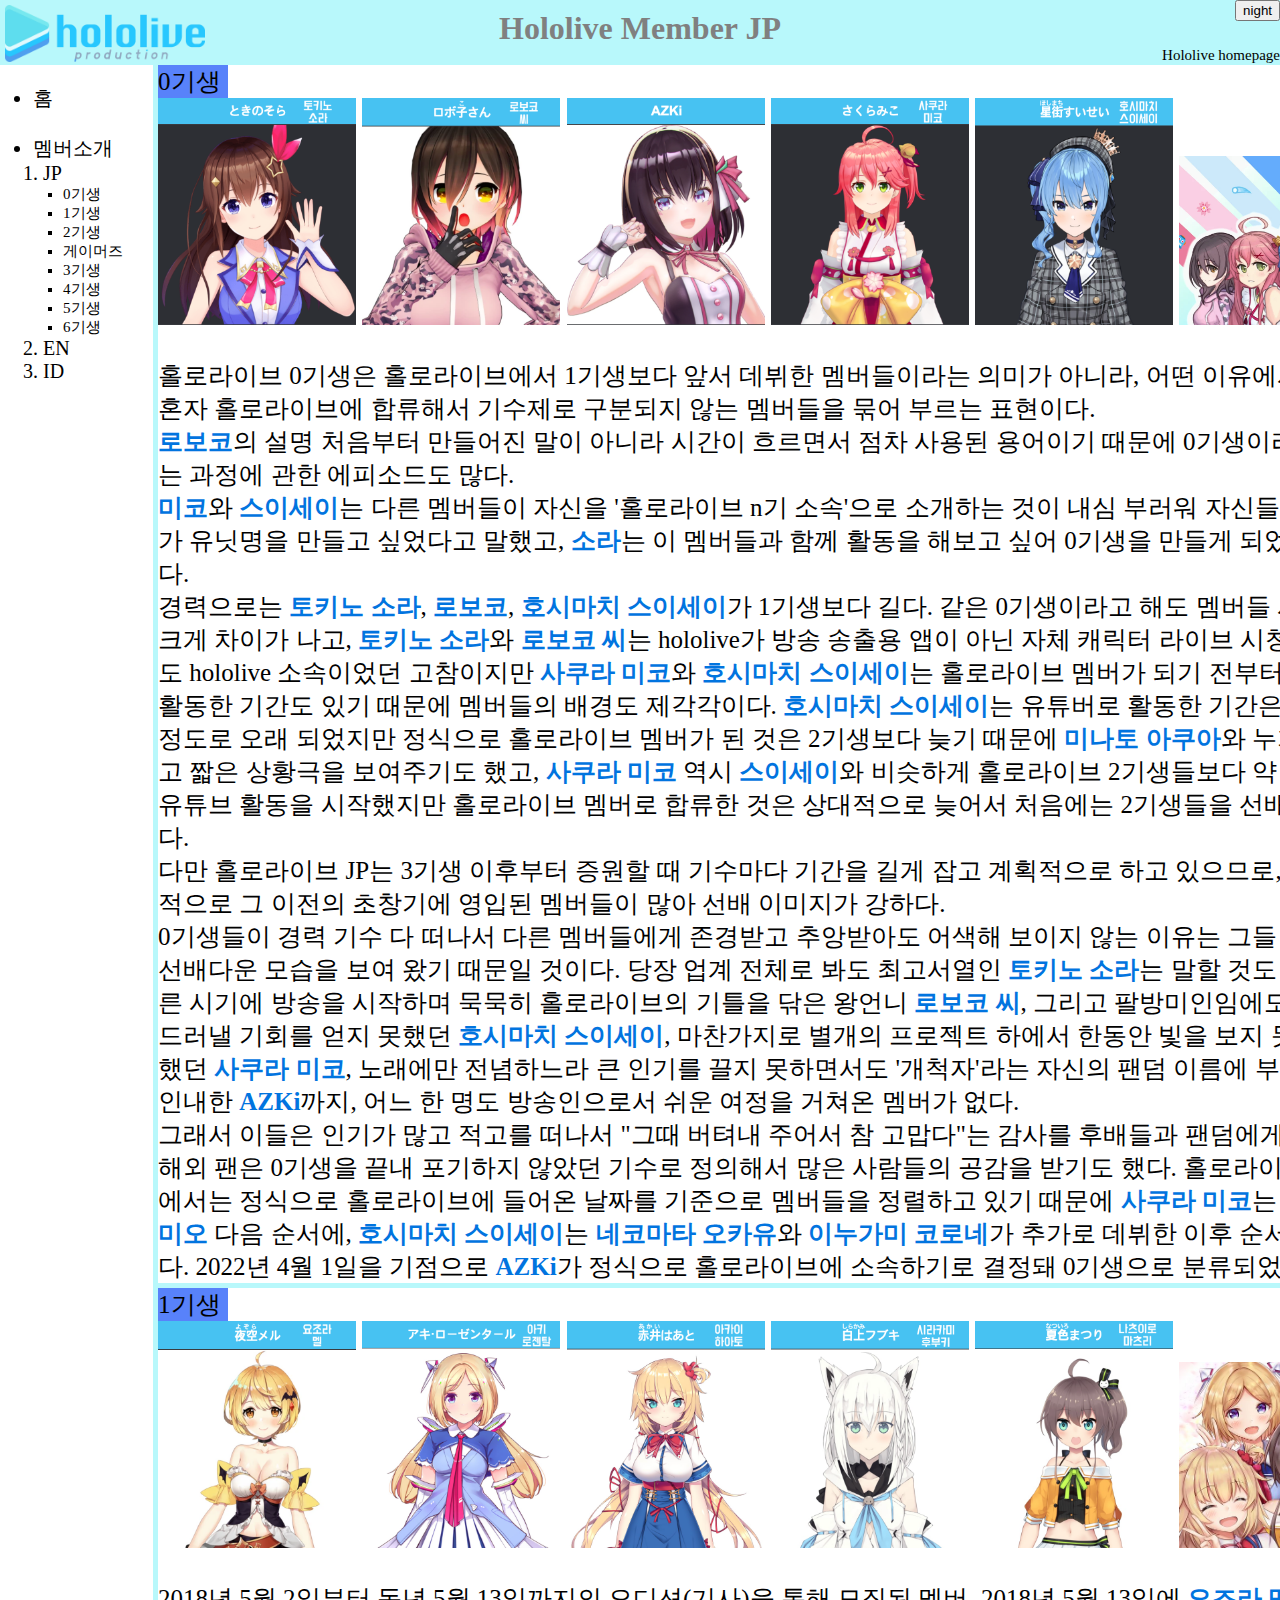
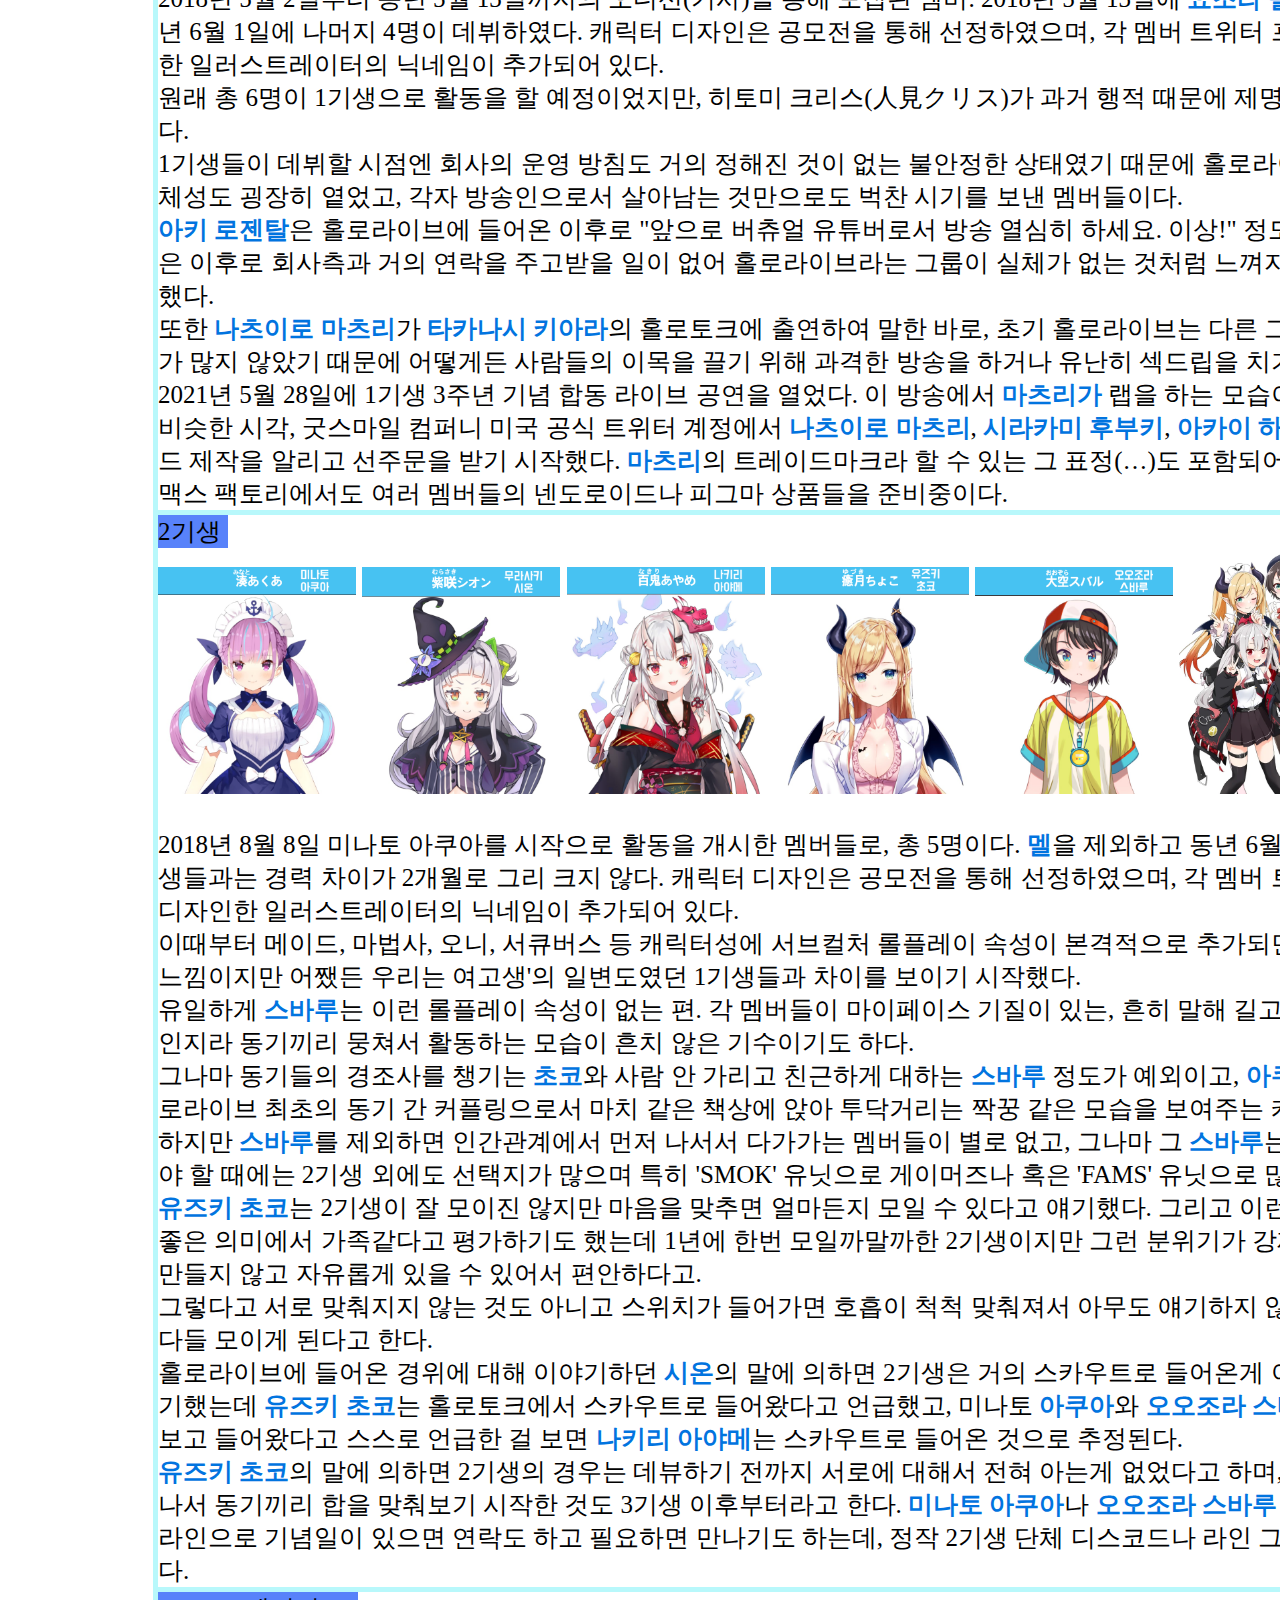
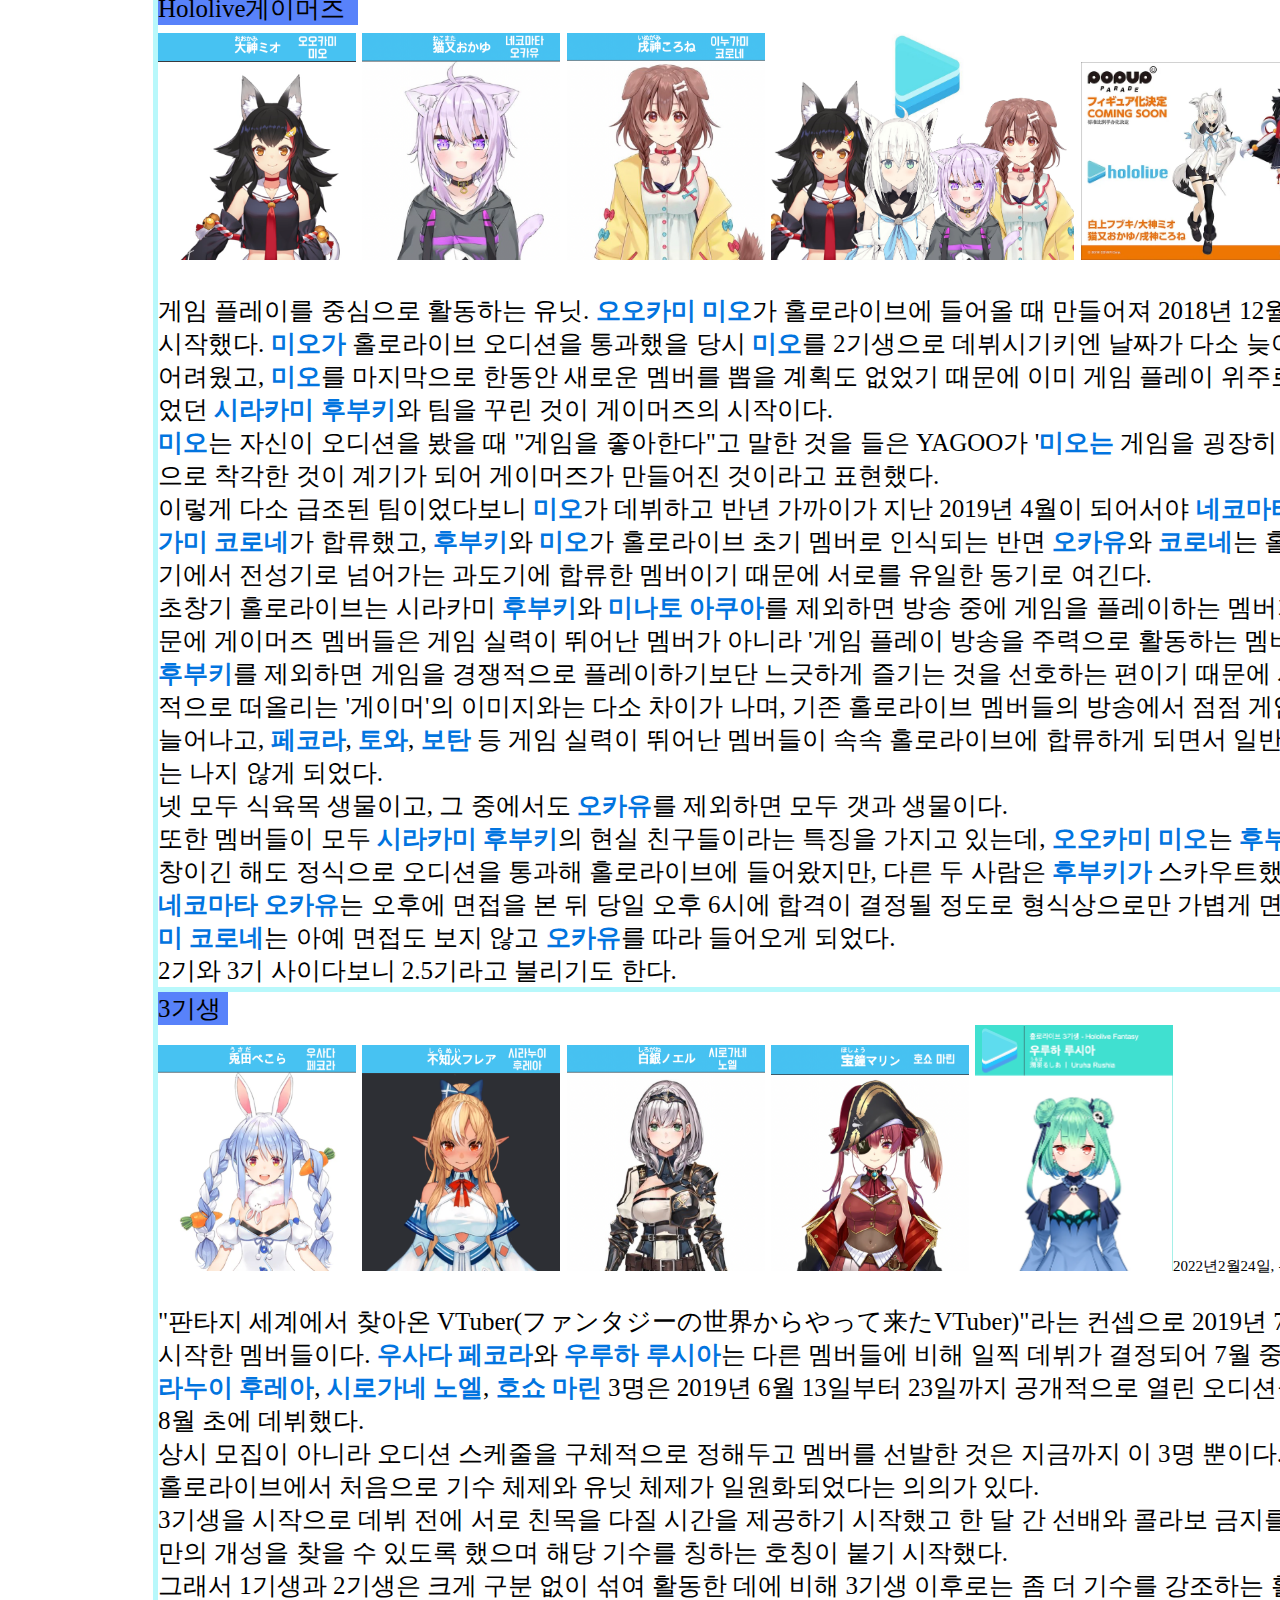
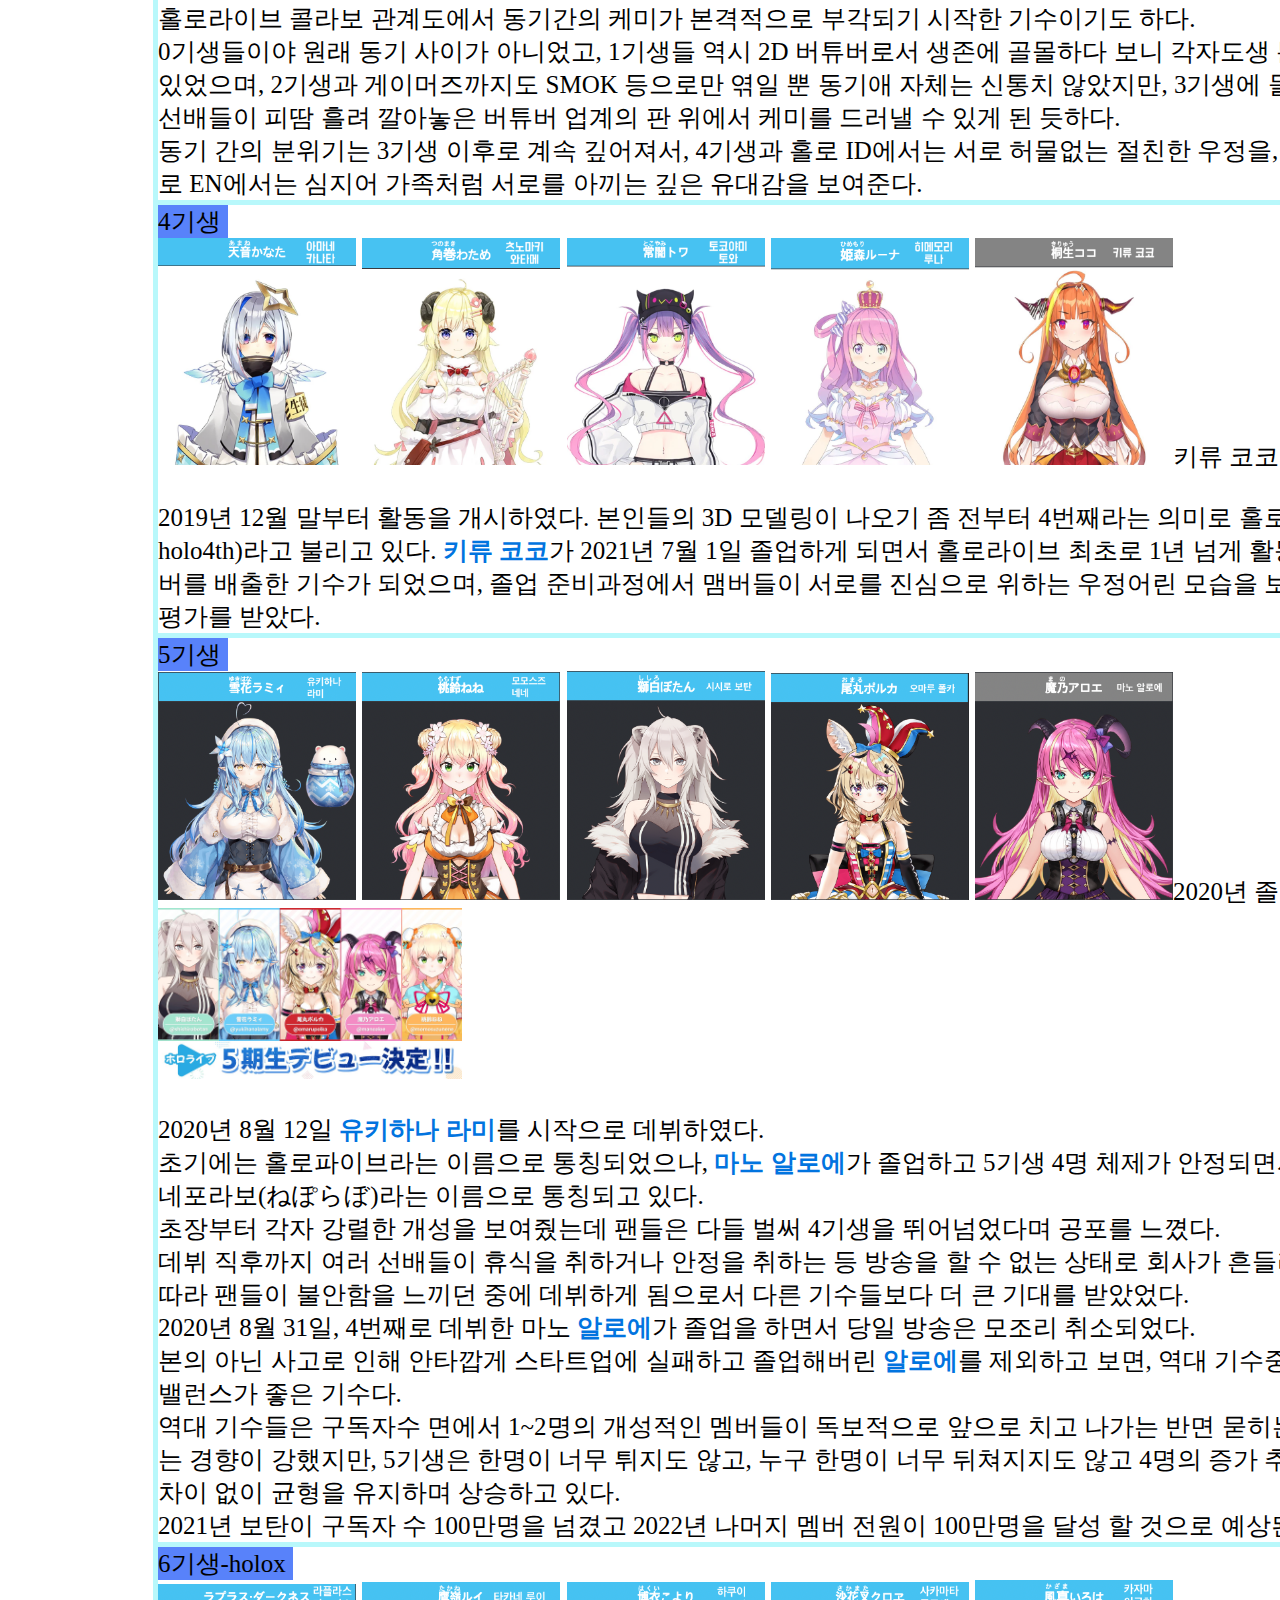
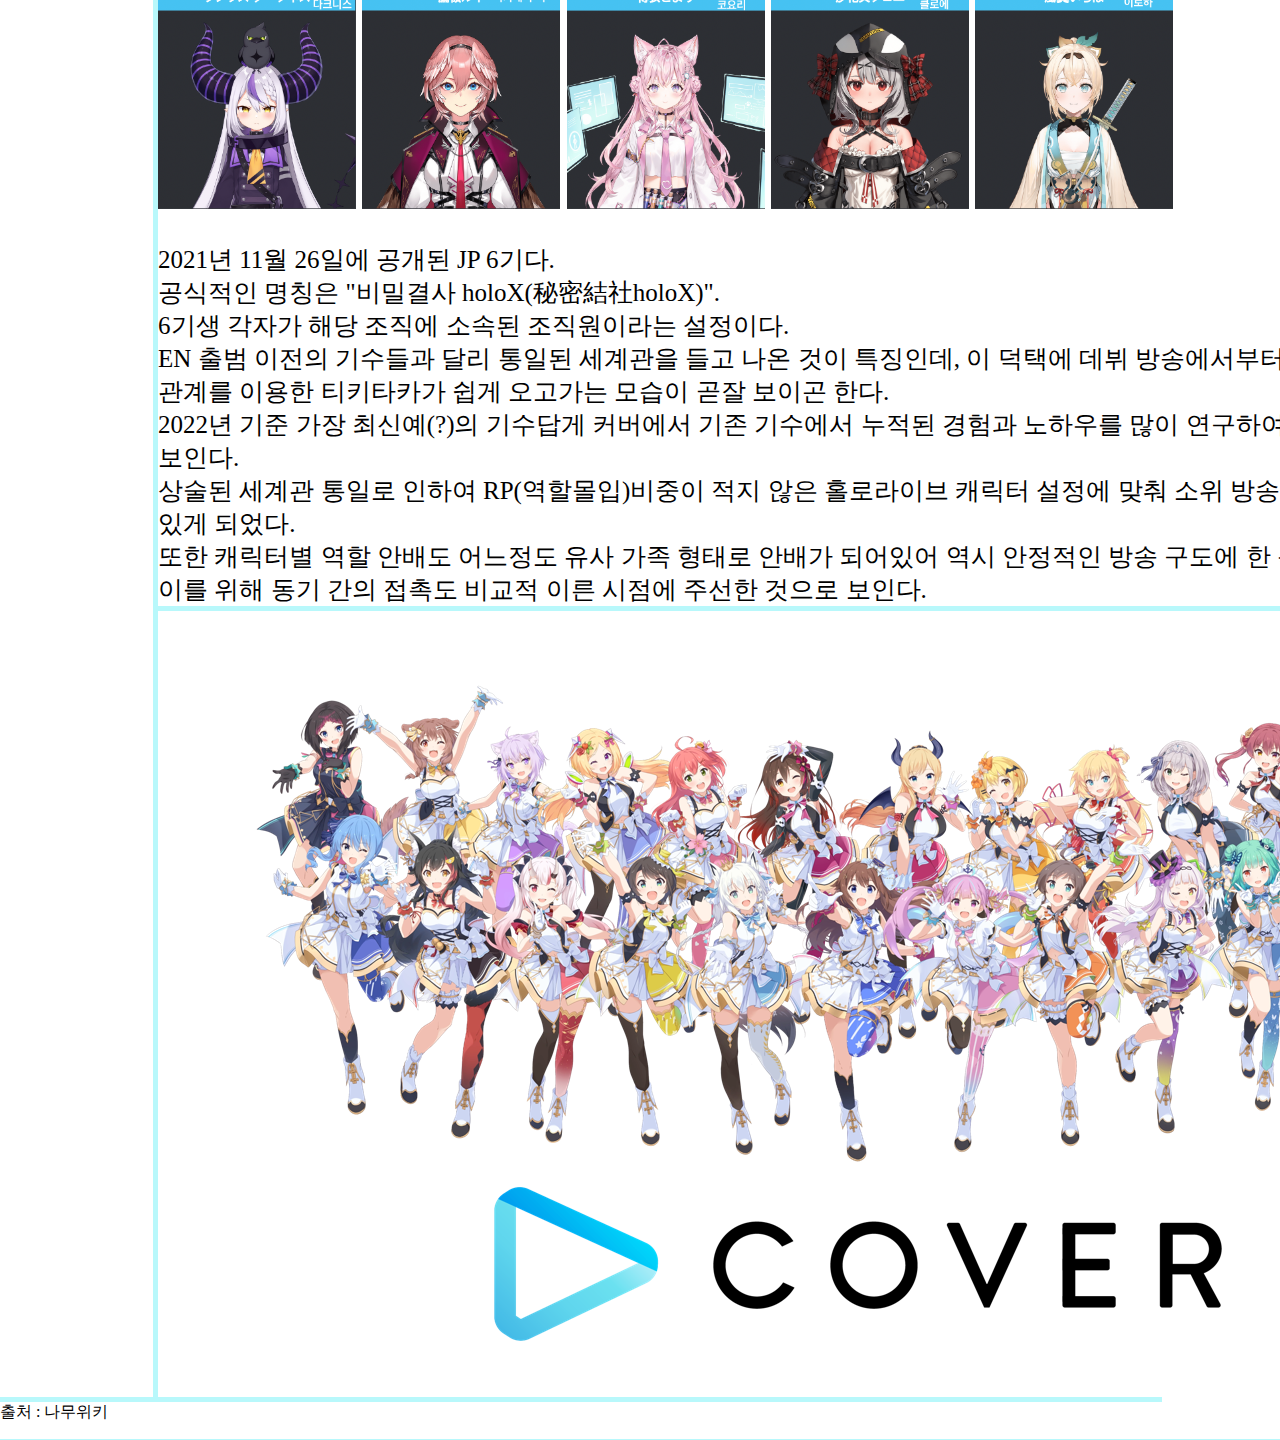
<file: jp.html>
<!DOCTYPE html>
<html lang="en" dir="ltr">
  <head>
    <meta charset="utf-8">
    <script src="https://ajax.googleapis.com/ajax/libs/jquery/3.6.0/jquery.min.js"></script>
    <script src="colors.js"></script>
    <title>Hololive-member-JP</title>
    <link rel="stylesheet" href="style.css">
  </head>
  <body>
    <!-- 상단 -->

    <h1>Hololive Member JP</h1>
    <input id= "night_day"type="button" value="night" onclick="
    nightdayhandler(this);
    ">

    <div class="main">
      <a href="index.html"><img src="hololive.webp"></a><p class="hp"><a href="https://en.hololive.tv/">Hololive homepage</a></p>
    </div>
    <!--좌측 리스트 -->
    <div id="grid">
    <ul class="mainul">
      <li><a href="index.html">홈</a></li><br>
      <li>멤버소개</li>
      <ol>
        <li><a href="jp.html">JP</a></li>
        <ul class="jpmembergrid">
          <li><a href="#jpzeroth">0기생</a></li>
          <li><a href="#jpfirsth">1기생</a></li>
          <li><a href="#jpsecond">2기생</a></li>
          <li><a href="#jpgamers">게이머즈</a></li>
          <li><a href="#jpthird">3기생</a></li>
          <li><a href="#jpfourth">4기생</a></li>
          <li><a href="#jpfifth">5기생</a></li>
          <li><a href="#jpsixth">6기생</a></li>
        </ul>
        <li><a href="en.html">EN</a></li>
        <li><a href="id.html">ID</a></li>
      </ol>
    </ul>
    <div id="article">
      <span id="jpzeroth">0기생</span>
      <p>
        <a href = https://namu.wiki/w/%ED%86%A0%ED%82%A4%EB%85%B8%20%EC%86%8C%EB%9D%BC><img src="sora.png"width="15%"></a>
        <a href="https://namu.wiki/w/%EB%A1%9C%EB%B3%B4%EC%BD%94%20%EC%94%A8"><img src="roboko.png"width="15%"></a>
        <a href="https://namu.wiki/w/AZKi"><img src="azki.png"width="15%"></a>
        <a href="https://namu.wiki/w/%EC%82%AC%EC%BF%A0%EB%9D%BC%20%EB%AF%B8%EC%BD%94"><img src="miko.png"width="15%"></a>
        <a href="https://namu.wiki/w/%ED%98%B8%EC%8B%9C%EB%A7%88%EC%B9%98%20%EC%8A%A4%EC%9D%B4%EC%84%B8%EC%9D%B4"><img src="suisei.png"width="15%"></a>
        <img src="0thgen.webp"width="20%">
        <br><br><span class="jpzeroexp">홀로라이브 0기생은 홀로라이브에서 1기생보다 앞서 데뷔한 멤버들이라는 의미가 아니라, 어떤 이유에서든 동기가 없이 혼자 홀로라이브에 합류해서 기수제로 구분되지 않는 멤버들을 묶어 부르는 표현이다.<br><strong>로보코</strong>의 설명 처음부터 만들어진 말이 아니라 시간이 흐르면서 점차 사용된 용어이기 때문에 0기생이라는 이름을 정하는 과정에 관한 에피소드도 많다.<br><strong>미코</strong>와 <strong>스이세이</strong>는 다른 멤버들이 자신을 '홀로라이브 n기 소속'으로 소개하는 것이 내심 부러워 자신들도 예전부터 무언가 유닛명을 만들고 싶었다고 말했고, <strong>소라</strong>는 이 멤버들과 함께 활동을 해보고 싶어 0기생을 만들게 되었다고 밝히기도 했다.<br>

경력으로는 <strong>토키노 소라</strong>, <strong>로보코</strong>, <strong>호시마치 스이세이</strong>가 1기생보다 길다. 같은 0기생이라고 해도 멤버들 사이에 데뷔일이 크게 차이가 나고, <strong>토키노 소라</strong>와 <strong>로보코 씨</strong>는 hololive가 방송 송출용 앱이 아닌 자체 캐릭터 라이브 시청 앱이었을 당시에도 hololive 소속이었던 고참이지만 <strong>사쿠라 미코</strong>와 <strong>호시마치 스이세이</strong>는 홀로라이브 멤버가 되기 전부터 버츄얼 유튜버로 활동한 기간도 있기 때문에 멤버들의 배경도 제각각이다.

<strong>호시마치 스이세이</strong>는 유튜버로 활동한 기간은 <strong>로보코</strong>와 비슷할 정도로 오래 되었지만 정식으로 홀로라이브 멤버가 된 것은 2기생보다 늦기 때문에 <strong>미나토 아쿠아</strong>와 누가 선배인지를 두고 짧은 상황극을 보여주기도 했고, <strong>사쿠라 미코</strong> 역시 <strong>스이세이</strong>와 비슷하게 홀로라이브 2기생들보다 약 1주일 정도 앞서 유튜브 활동을 시작했지만 홀로라이브 멤버로 합류한 것은 상대적으로 늦어서 처음에는 2기생들을 선배로 대하기도 했다.<br> 다만 홀로라이브 JP는 3기생 이후부터 증원할 때 기수마다 기간을 길게 잡고 계획적으로 하고 있으므로, 0기생들은 필연적으로 그 이전의 초창기에 영입된 멤버들이 많아 선배 이미지가 강하다.<br>

0기생들이 경력 기수 다 떠나서 다른 멤버들에게 존경받고 추앙받아도 어색해 보이지 않는 이유는 그들 하나하나가 이미 선배다운 모습을 보여 왔기 때문일 것이다. 당장 업계 전체로 봐도 최고서열인 <strong>토키노 소라</strong>는 말할 것도 없고, 못지않게 이른 시기에 방송을 시작하며 묵묵히 홀로라이브의 기틀을 닦은 왕언니 <strong>로보코 씨</strong>, 그리고 팔방미인임에도 오랫동안 자신을 드러낼 기회를 얻지 못했던 <strong>호시마치 스이세이</strong>, 마찬가지로 별개의 프로젝트 하에서 한동안 빛을 보지 못한 채로 외면당했던 <strong>사쿠라 미코</strong>, 노래에만 전념하느라 큰 인기를 끌지 못하면서도 '개척자'라는 자신의 팬덤 이름에 부응하면서 끝까지 인내한 <strong>AZKi</strong>까지, 어느 한 명도 방송인으로서 쉬운 여정을 거쳐온 멤버가 없다.<br> 그래서 이들은 인기가 많고 적고를 떠나서 "그때 버텨내 주어서 참 고맙다"는 감사를 후배들과 팬덤에게 받고 있다. 어떤 해외 팬은 0기생을 끝내 포기하지 않았던 기수로 정의해서 많은 사람들의 공감을 받기도 했다.

홀로라이브 공식 홈페이지에서는 정식으로 홀로라이브에 들어온 날짜를 기준으로 멤버들을 정렬하고 있기 때문에 <strong>사쿠라 미코</strong>는 2기생과 <strong><strong>오오카미 미오</strong></strong> 다음 순서에, <strong>호시마치 스이세이</strong>는 <strong><strong>네코마타 오카유</strong></strong>와 <strong><strong>이누가미 코로네</strong></strong>가 추가로 데뷔한 이후 순서에 위치하고 있다.

2022년 4월 1일을 기점으로 <strong>AZKi</strong>가 정식으로 홀로라이브에 소속하기로 결정돼 0기생으로 분류되었다.</span>
      </p>
      <span id="jpfirsth">1기생</span>
      <p>
      <a href="https://namu.wiki/w/%EC%9A%94%EC%A1%B0%EB%9D%BC%20%EB%A9%9C"><img src="mel.png"width="15%" alt=""></a>
      <a href="https://namu.wiki/w/%EC%95%84%ED%82%A4%20%EB%A1%9C%EC%A0%A0%ED%83%88"><img src="rozental.png"width="15%" alt=""></a>
      <a href="https://namu.wiki/w/%EC%95%84%EC%B9%B4%EC%9D%B4%20%ED%95%98%EC%95%84%ED%86%A0"><img src="haato.png"width="15%" alt=""></a>
      <a href="https://namu.wiki/w/%EC%8B%9C%EB%9D%BC%EC%B9%B4%EB%AF%B8%20%ED%9B%84%EB%B6%80%ED%82%A4"><img src="hubuki.png"width="15%" alt=""></a>
      <a href="https://namu.wiki/w/%EB%82%98%EC%B8%A0%EC%9D%B4%EB%A1%9C%20%EB%A7%88%EC%B8%A0%EB%A6%AC"><img src="matsuri.png"width="15%" alt=""></a>
      <img src="jp1th.jpg"width="20%" alt="">
      <br><br><span class="jpfirsthexp">2018년 5월 2일부터 동년 5월 13일까지의 오디션(기사)을 통해 모집된 멤버. 2018년 5월 13일에 <strong>요조라 멜</strong>이 데뷔하고, 동년 6월 1일에 나머지 4명이 데뷔하였다. 캐릭터 디자인은 공모전을 통해 선정하였으며, 각 멤버 트위터 프로필에는 디자인한 일러스트레이터의 닉네임이 추가되어 있다. <br>원래 총 6명이 1기생으로 활동을 할 예정이었지만, 히토미 크리스(人見クリス)가 과거 행적 때문에 제명되어 5명이 되었다.<br>

1기생들이 데뷔할 시점엔 회사의 운영 방침도 거의 정해진 것이 없는 불안정한 상태였기 때문에 홀로라이브 멤버라는 정체성도 굉장히 옅었고, 각자 방송인으로서 살아남는 것만으로도 벅찬 시기를 보낸 멤버들이다.<br> <strong>아키 로젠탈</strong>은 홀로라이브에 들어온 이후로 "앞으로 버츄얼 유튜버로서 방송 열심히 하세요. 이상!" 정도의 말만 전해 들은 이후로 회사측과 거의 연락을 주고받을 일이 없어 홀로라이브라는 그룹이 실체가 없는 것처럼 느껴지기도 했다고 회상했다.<br> 또한 <strong>나츠이로 마츠리</strong>가 <strong>타카나시 키아라</strong>의 홀로토크에 출연하여 말한 바로, 초기 홀로라이브는 다른 그룹들에 비해 인기가 많지 않았기 때문에 어떻게든 사람들의 이목을 끌기 위해 과격한 방송을 하거나 유난히 섹드립을 치기도 했다고 한다.<br>

2021년 5월 28일에 1기생 3주년 기념 합동 라이브 공연을 열었다. 이 방송에서 <strong>마츠리가</strong> 랩을 하는 모습이 호평을 받았다.<br>

비슷한 시각, 굿스마일 컴퍼니 미국 공식 트위터 계정에서 <strong>나츠이로 마츠리</strong>, <strong>시라카미 후부키</strong>, <strong>아카이 하아토</strong>의 넨도로이드 제작을 알리고 선주문을 받기 시작했다. <strong>마츠리</strong>의 트레이드마크라 할 수 있는 그 표정(…)도 포함되어 있다. 그 외에도 맥스 팩토리에서도 여러 멤버들의 넨도로이드나 피그마 상품들을 준비중이다.
</span>
    </p>
    <span id="jpsecond">2기생</span>
      <p>
        <a href="https://namu.wiki/w/%EB%AF%B8%EB%82%98%ED%86%A0%20%EC%95%84%EC%BF%A0%EC%95%84"><img src="aqua.png"width="15%" alt=""></a>
        <a href="https://namu.wiki/w/%EB%AC%B4%EB%9D%BC%EC%82%AC%ED%82%A4%20%EC%8B%9C%EC%98%A8"><img src="shion.png"width="15%" alt=""></a>
        <a href="https://namu.wiki/w/%EB%82%98%ED%82%A4%EB%A6%AC%20%EC%95%84%EC%95%BC%EB%A9%94"><img src="ayame.png"width="15%" alt=""></a>
        <a href="https://namu.wiki/w/%EC%9C%A0%EC%A6%88%ED%82%A4%20%EC%B4%88%EC%BD%94"><img src="choco.png"width="15%" alt=""></a>
        <a href="https://namu.wiki/w/%EC%98%A4%EC%98%A4%EC%A1%B0%EB%9D%BC%20%EC%8A%A4%EB%B0%94%EB%A3%A8"><img src="subaru.png"width="15%" alt=""></a>
        <img src="jp2th.webp" width="16%"alt="">
        <br><br><span class="jpsecondexp">2018년 8월 8일 미나토 아쿠아를 시작으로 활동을 개시한 멤버들로, 총 5명이다. <strong>멜</strong>을 제외하고 동년 6월 1일에 데뷔한 1기생들과는 경력 차이가 2개월로 그리 크지 않다. 캐릭터 디자인은 공모전을 통해 선정하였으며, 각 멤버 트위터 프로필에는 디자인한 일러스트레이터의 닉네임이 추가되어 있다.<br> 이때부터 메이드, 마법사, 오니, 서큐버스 등 캐릭터성에 서브컬처 롤플레이 속성이 본격적으로 추가되면서, '이세계적인 느낌이지만 어쨌든 우리는 여고생'의 일변도였던 1기생들과 차이를 보이기 시작했다.<br> 유일하게 <strong>스바루</strong>는 이런 롤플레이 속성이 없는 편.

각 멤버들이 마이페이스 기질이 있는, 흔히 말해 길고양이 같은 스타일인지라 동기끼리 뭉쳐서 활동하는 모습이 흔치 않은 기수이기도 하다.<br> 그나마 동기들의 경조사를 챙기는 <strong>초코</strong>와 사람 안 가리고 친근하게 대하는 <strong>스바루</strong> 정도가 예외이고, <strong>아쿠아</strong>와 <strong>시온</strong>은 홀로라이브 최초의 동기 간 커플링으로서 마치 같은 책상에 앉아 투닥거리는 짝꿍 같은 모습을 보여주는 케미다.<br> 하지만 <strong>스바루</strong>를 제외하면 인간관계에서 먼저 나서서 다가가는 멤버들이 별로 없고, 그나마 그 <strong>스바루</strong>는 멤버들끼리 뭉쳐야 할 때에는 2기생 외에도 선택지가 많으며 특히 'SMOK' 유닛으로 게이머즈나 혹은 'FAMS' 유닛으로 많이 엮인다.<br>

<strong>유즈키 초코</strong>는 2기생이 잘 모이진 않지만 마음을 맞추면 얼마든지 모일 수 있다고 얘기했다. 그리고 이런 분위기가 마치 좋은 의미에서 가족같다고 평가하기도 했는데 1년에 한번 모일까말까한 2기생이지만 그런 분위기가 강제적인 분위기를 만들지 않고 자유롭게 있을 수 있어서 편안하다고.<br> 그렇다고 서로 맞춰지지 않는 것도 아니고 스위치가 들어가면 호흡이 척척 맞춰져서 아무도 얘기하지 않더라도 한 장소에 다들 모이게 된다고 한다.<br>

홀로라이브에 들어온 경위에 대해 이야기하던 <strong>시온</strong>의 말에 의하면 2기생은 거의 스카우트로 들어온게 아닐까? 라며 이야기했는데 <strong>유즈키 초코</strong>는 홀로토크에서 스카우트로 들어왔다고 언급했고, 미나토 <strong>아쿠아</strong>와 <strong>오오조라 스바루</strong>가 오디션을 보고 들어왔다고 스스로 언급한 걸 보면 <strong>나키리 아야메</strong>는 스카우트로 들어온 것으로 추정된다.<br>

<strong>유즈키 초코</strong>의 말에 의하면 2기생의 경우는 데뷰하기 전까지 서로에 대해서 전혀 아는게 없었다고 하며, 데뷔 전, 미리 만나서 동기끼리 합을 맞춰보기 시작한 것도 3기생 이후부터라고 한다. <strong>미나토 아쿠아</strong>나 <strong>오오조라 스바루</strong> 등에 의하면 오프라인으로 기념일이 있으면 연락도 하고 필요하면 만나기도 하는데, 정작 2기생 단체 디스코드나 라인 그룹은 없었다고 한다.</span>
      </p>
      <span id="jpgamers">Hololive게이머즈</span>
      <p>
        <a href="https://namu.wiki/w/%EC%98%A4%EC%98%A4%EC%B9%B4%EB%AF%B8%20%EB%AF%B8%EC%98%A4"><img src="mio.png" width="15%"alt=""></a>
        <a href="https://namu.wiki/w/%EB%84%A4%EC%BD%94%EB%A7%88%ED%83%80%20%EC%98%A4%EC%B9%B4%EC%9C%A0"><img src="okayu.png" width="15%"alt=""></a>
        <a href="https://namu.wiki/w/%EC%9D%B4%EB%88%84%EA%B0%80%EB%AF%B8%20%EC%BD%94%EB%A1%9C%EB%84%A4"><img src="korone.png" width="15%"alt=""></a>
        <img src="jpgamers.jpeg" width="23%"alt="">
        <img src="jpgamers2.webp" width="30%" alt="">
        <br><span class="jpgamersexp"><br>게임 플레이를 중심으로 활동하는 유닛. <strong>오오카미 미오</strong>가 홀로라이브에 들어올 때 만들어져 2018년 12월 6일부터 활동을 시작했다. <strong>미오가</strong> 홀로라이브 오디션을 통과했을 당시 <strong>미오</strong>를 2기생으로 데뷔시기키엔 날짜가 다소 늦어 일정을 맞추기 어려웠고, <strong>미오</strong>를 마지막으로 한동안 새로운 멤버를 뽑을 계획도 없었기 때문에 이미 게임 플레이 위주로 활동을 하고 있었던 <strong>시라카미 후부키</strong>와 팀을 꾸린 것이 게이머즈의 시작이다.<br> <strong>미오</strong>는 자신이 오디션을 봤을 때 "게임을 좋아한다"고 말한 것을 들은 YAGOO가 '<strong>미오는</strong> 게임을 굉장히 잘하는 사람'인 것으로 착각한 것이 계기가 되어 게이머즈가 만들어진 것이라고 표현했다. <br>

이렇게 다소 급조된 팀이었다보니 <strong>미오</strong>가 데뷔하고 반년 가까이가 지난 2019년 4월이 되어서야 <strong>네코마타 오카유</strong>와 <strong>이누가미 코로네</strong>가 합류했고, <strong>후부키</strong>와 <strong>미오</strong>가 홀로라이브 초기 멤버로 인식되는 반면 <strong>오카유</strong>와 <strong>코로네</strong>는 홀로라이브가 초창기에서 전성기로 넘어가는 과도기에 합류한 멤버이기 때문에 서로를 유일한 동기로 여긴다.<br>

초창기 홀로라이브는 시라카미 <strong>후부키</strong>와 <strong>미나토 아쿠아</strong>를 제외하면 방송 중에 게임을 플레이하는 멤버가 거의 없었기 때문에 게이머즈 멤버들은 게임 실력이 뛰어난 멤버가 아니라 '게임 플레이 방송을 주력으로 활동하는 멤버'들이었다. <br><strong>후부키</strong>를 제외하면 게임을 경쟁적으로 플레이하기보단 느긋하게 즐기는 것을 선호하는 편이기 때문에 시청자들이 일반적으로 떠올리는 '게이머'의 이미지와는 다소 차이가 나며, 기존 홀로라이브 멤버들의 방송에서 점점 게임 방송의 비중이 늘어나고, <strong>페코라</strong>, <strong>토와</strong>, <strong>보탄</strong> 등 게임 실력이 뛰어난 멤버들이 속속 홀로라이브에 합류하게 되면서 일반 기수들과 큰 차이는 나지 않게 되었다.<br>

넷 모두 식육목 생물이고, 그 중에서도 <strong>오카유</strong>를 제외하면 모두 갯과 생물이다.<br> 또한 멤버들이 모두 <strong>시라카미 후부키</strong>의 현실 친구들이라는 특징을 가지고 있는데, <strong>오오카미 미오</strong>는 <strong>후부키</strong>의 고등학교 동창이긴 해도 정식으로 오디션을 통과해 홀로라이브에 들어왔지만, 다른 두 사람은 <strong>후부키가</strong> 스카우트했다. <br><strong>네코마타 오카유</strong>는 오후에 면접을 본 뒤 당일 오후 6시에 합격이 결정될 정도로 형식상으로만 가볍게 면접을 봤고, <strong>이누가미 코로네</strong>는 아예 면접도 보지 않고 <strong>오카유</strong>를 따라 들어오게 되었다.<br>  2기와 3기 사이다보니 2.5기라고 불리기도 한다.</span>
      </p>
      <span id="jpthird">3기생</span>
      <p>
        <a href="https://namu.wiki/w/%EC%9A%B0%EC%82%AC%EB%8B%A4%20%ED%8E%98%EC%BD%94%EB%9D%BC"><img src="pekora.png" width="15%"alt=""></a>
        <a href="https://namu.wiki/w/%EC%8B%9C%EB%9D%BC%EB%88%84%EC%9D%B4%20%ED%9B%84%EB%A0%88%EC%95%84"><img src="flare.png" width="15%"alt=""></a>
        <a href="https://namu.wiki/w/%EC%8B%9C%EB%A1%9C%EA%B0%80%EB%84%A4%20%EB%85%B8%EC%97%98"><img src="noel.png" width="15%"alt=""></a>
        <a href="https://namu.wiki/w/%ED%98%B8%EC%87%BC%20%EB%A7%88%EB%A6%B0"><img src="marine.png" width="15%"alt=""></a>
        <a href="https://namu.wiki/w/%EC%9A%B0%EB%A3%A8%ED%95%98%20%EB%A3%A8%EC%8B%9C%EC%95%84"><img src="rushia.png" width="15%"alt=""><span class="rushia">2022년2월24일, 우루하 루시아 졸업</span></a>
        <br><br><span class="jpthirdexp">"판타지 세계에서 찾아온 VTuber(ファンタジーの世界からやって来たVTuber)"라는 컨셉으로 2019년 7~8월부터 활동을 시작한 멤버들이다. <strong>우사다 페코라</strong>와 <strong>우루하 루시아</strong>는 다른 멤버들에 비해 일찍 데뷔가 결정되어 7월 중순에 데뷔했고, <strong>시라누이 후레아</strong>, <strong>시로가네 노엘</strong>, <strong>호쇼 마린</strong> 3명은 2019년 6월 13일부터 23일까지 공개적으로 열린 오디션을 통해 선발되어 8월 초에 데뷔했다.<br> 상시 모집이 아니라 오디션 스케줄을 구체적으로 정해두고 멤버를 선발한 것은 지금까지 이 3명 뿐이다.<br>

홀로라이브에서 처음으로 기수 체제와 유닛 체제가 일원화되었다는 의의가 있다. <br>3기생을 시작으로 데뷔 전에 서로 친목을 다질 시간을 제공하기 시작했고 한 달 간 선배와 콜라보 금지를 걸어 해당 기수만의 개성을 찾을 수 있도록 했으며 해당 기수를 칭하는 호칭이 붙기 시작했다. <br>그래서 1기생과 2기생은 크게 구분 없이 섞여 활동한 데에 비해 3기생 이후로는 좀 더 기수를 강조하는 활동이 늘어났다.<br>

홀로라이브 콜라보 관계도에서 동기간의 케미가 본격적으로 부각되기 시작한 기수이기도 하다.<br> 0기생들이야 원래 동기 사이가 아니었고, 1기생들 역시 2D 버튜버로서 생존에 골몰하다 보니 각자도생 분위기가 없잖아 있었으며, 2기생과 게이머즈까지도 SMOK 등으로만 엮일 뿐 동기애 자체는 신통치 않았지만, 3기생에 들어서면서 비로소 선배들이 피땀 흘려 깔아놓은 버튜버 업계의 판 위에서 케미를 드러낼 수 있게 된 듯하다. <br>동기 간의 분위기는 3기생 이후로 계속 깊어져서, 4기생과 홀로 ID에서는 서로 허물없는 절친한 우정을, 다시 5기생과 홀로 EN에서는 심지어 가족처럼 서로를 아끼는 깊은 유대감을 보여준다.
</span>
      </p>
    <span id="jpfourth">4기생</span>
    <p>
      <a href="https://namu.wiki/jump/3uGq9QQL5GanR2CI2HAt0Cv%2FoUajhWpzHw0Y%2FDq5Q8pQTgAzibAgFMV2AS%2F8hvzyntraWU43kqyN99LP4GtebA%3D%3D"><img src="kanata.png" width="15%"alt=""></a>
      <a href="https://namu.wiki/w/%EC%B8%A0%EB%85%B8%EB%A7%88%ED%82%A4%20%EC%99%80%ED%83%80%EB%A9%94"><img src="watame.png" width="15%"alt=""></a>
      <a href="https://namu.wiki/w/%ED%86%A0%EC%BD%94%EC%95%BC%EB%AF%B8%20%ED%86%A0%EC%99%80"><img src="towa.png" width="15%"alt=""></a>
      <a href="https://namu.wiki/w/%ED%9E%88%EB%A9%94%EB%AA%A8%EB%A6%AC%20%EB%A3%A8%EB%82%98"><img src="luna.png" width="15%"alt=""></a>
      <a href="https://namu.wiki/w/%ED%82%A4%EB%A5%98%20%EC%BD%94%EC%BD%94"><img src="coco.png" width="15%"alt="">키류 코코 졸업</a>
      <br><br><span class="jpfourthexp">2019년 12월 말부터 활동을 개시하였다. 본인들의 3D 모델링이 나오기 좀 전부터 4번째라는 의미로 홀로포스(holoForce; holo4th)라고 불리고 있다.

<strong>키류 코코</strong>가 2021년 7월 1일 졸업하게 되면서 홀로라이브 최초로 1년 넘게 활동하고 졸업한 맴버를 배출한 기수가 되었으며, 졸업 준비과정에서 맴버들이 서로를 진심으로 위하는 우정어린 모습을 보여주어 긍정적인 평가를 받았다.
</span>
    </p>
    <span id="jpfifth">5기생</span>
      <p>
        <a href="https://namu.wiki/w/%EC%9C%A0%ED%82%A4%ED%95%98%EB%9D%BC%20%EB%9D%BC%EB%AF%B8"><img src="rami.png" width="15%"alt=""></a>
        <a href="https://namu.wiki/w/%EB%AA%A8%EB%AA%A8%EC%8A%A4%EC%A6%88%20%EB%84%A4%EB%84%A4"><img src="nene.png" width="15%"alt=""></a>
        <a href="https://namu.wiki/w/%EC%8B%9C%EC%8B%9C%EB%A1%9C%20%EB%B3%B4%ED%83%84"><img src="botan.png" width="15%"alt=""></a>
        <a href="https://namu.wiki/w/%EC%98%A4%EB%A7%88%EB%A3%A8%20%ED%8F%B4%EC%B9%B4"><img src="polka.png" width="15%"alt=""></a>
        <a href="https://namu.wiki/w/%EB%A7%88%EB%85%B8%20%EC%95%8C%EB%A1%9C%EC%97%90"><img src="aloe.png" width="15%"alt=""></a>2020년 졸업
        <img src="jp5th.jpeg" width="23%"alt="">
        <br><span class="jp5thexp"><br>
          2020년 8월 12일 <strong>유키하나 라미</strong>를 시작으로 데뷔하였다. <br>초기에는 홀로파이브라는 이름으로 통칭되었으나, <strong>마노 알로에</strong>가 졸업하고 5기생 4명 체제가 안정되면서 2021년부터는 네포라보(ねぽらぼ)라는 이름으로 통칭되고 있다.<br>

          초장부터 각자 강렬한 개성을 보여줬는데 팬들은 다들 벌써 4기생을 뛰어넘었다며 공포를 느꼈다.<br>
          데뷔 직후까지 여러 선배들이 휴식을 취하거나 안정을 취하는 등 방송을 할 수 없는 상태로 회사가 흔들리고 있었고, 이에 따라 팬들이 불안함을 느끼던 중에 데뷔하게 됨으로서 다른 기수들보다 더 큰 기대를 받았었다.<br>
          
          2020년 8월 31일, 4번째로 데뷔한 마노 <strong>알로에</strong>가 졸업을 하면서 당일 방송은 모조리 취소되었다.<br>
          
          본의 아닌 사고로 인해 안타깝게 스타트업에 실패하고 졸업해버린 <strong>알로에</strong>를 제외하고 보면, 역대 기수중에 가장 성장세 밸런스가 좋은 기수다. <br>역대 기수들은 구독자수 면에서 1~2명의 개성적인 멤버들이 독보적으로 앞으로 치고 나가는 반면 묻히는 멤버도 존재하는 경향이 강했지만, 5기생은 한명이 너무 튀지도 않고, 누구 한명이 너무 뒤쳐지지도 않고 4명의 증가 추이세가 아주 큰 차이 없이 균형을 유지하며 상승하고 있다.<br> 2021년 보탄이 구독자 수 100만명을 넘겼고 2022년 나머지 멤버 전원이 100만명을 달성 할 것으로 예상된다.<br>
        </p>

        <span id="jpsixth">6기생-holox</span>
        <p>
          <a href="https://namu.wiki/w/%EB%9D%BC%ED%94%8C%EB%9D%BC%EC%8A%A4%20%EB%8B%A4%ED%81%AC%EB%8B%88%EC%8A%A4"><img src="laplus.png" width="15%"alt=""></a>
          <a href="https://namu.wiki/w/%ED%83%80%EC%B9%B4%EB%84%A4%20%EB%A3%A8%EC%9D%B4"><img src="rui.png" width="15%"alt=""></a>
          <a href="https://namu.wiki/w/%ED%95%98%EC%BF%A0%EC%9D%B4%20%EC%BD%94%EC%9A%94%EB%A6%AC"><img src="koyori.png" width="15%"alt=""></a>
          <a href="https://namu.wiki/w/%EC%82%AC%EC%B9%B4%EB%A7%88%ED%83%80%20%ED%81%B4%EB%A1%9C%EC%97%90"><img src="kloe.png" width="15%"alt=""></a>
          <a href="https://namu.wiki/w/%EC%B9%B4%EC%9E%90%EB%A7%88%20%EC%9D%B4%EB%A1%9C%ED%95%98"><img src="iroha.png" width="15%"alt=""></a>
          <br><span class="jp6thexp"><br>
            2021년 11월 26일에 공개된 JP 6기다. <br>공식적인 명칭은 "비밀결사 holoX(秘密結社holoX)".<br>6기생 각자가 해당 조직에 소속된 조직원이라는 설정이다. <br>EN 출범 이전의 기수들과 달리 통일된 세계관을 들고 나온 것이 특징인데, 이 덕택에 데뷔 방송에서부터 holoX의 조직내 관계를 이용한 티키타카가 쉽게 오고가는 모습이 곧잘 보이곤 한다.<br> 2022년 기준 가장 최신예(?)의 기수답게 커버에서 기존 기수에서 누적된 경험과 노하우를 많이 연구하여 적용한 것으로 보인다. <br>상술된 세계관 통일로 인하여 RP(역할몰입)비중이 적지 않은 홀로라이브 캐릭터 설정에 맞춰 소위 방송각을 쉽게 만들 수 있게 되었다. <br>또한 캐릭터별 역할 안배도 어느정도 유사 가족 형태로 안배가 되어있어 역시 안정적인 방송 구도에 한 몫 보태고 있으며, 이를 위해 동기 간의 접촉도 비교적 이른 시점에 주선한 것으로 보인다.<br>
             </p>
      <p class="img">
        <img src="mainbg.png">
        </p>
    </div>
    </div>

    출처 : 나무위키
    <!-- 댓글 -->
    <p>
      <div id="disqus_thread"></div>
      <script>
          /**
          *  RECOMMENDED CONFIGURATION VARIABLES: EDIT AND UNCOMMENT THE SECTION BELOW TO INSERT DYNAMIC VALUES FROM YOUR PLATFORM OR CMS.
          *  LEARN WHY DEFINING THESE VARIABLES IS IMPORTANT: https://disqus.com/admin/universalcode/#configuration-variables    */
          /*
          var disqus_config = function () {
          this.page.url = PAGE_URL;  // Replace PAGE_URL with your page's canonical URL variable
          this.page.identifier = PAGE_IDENTIFIER; // Replace PAGE_IDENTIFIER with your page's unique identifier variable
          };
          */
          (function() { // DON'T EDIT BELOW THIS LINE
          var d = document, s = d.createElement('script');
          s.src = 'https://web1-1-ormbbgrkez.disqus.com/embed.js';
          s.setAttribute('data-timestamp', +new Date());
          (d.head || d.body).appendChild(s);
          })();
      </script>
      <noscript>Please enable JavaScript to view the <a href="https://disqus.com/?ref_noscript">comments powered by Disqus.</a></noscript>
    </p>
    <p>
  </body>
</html>
</file>
<file: style.css>
h1{
  text-align: center;
  color: gray;
  margin: 0;
  background-color: #b8f8fb;
  padding-top: 10px;
}
body{
  margin:0;
  border-bottom: 1px solid #b8f8fb;
}
@media(max-width:1000px){
.main img{
width:20%;
margin:5px;
position: absolute;
top: 0%;
}
}
@media(min-width:1000px){
  .main img{
    width:200px;
    margin:5px;
    position: absolute;
    top: 0%;
  }
}
#night_day{
  position: absolute;
  top: 0%;
  right: 0%;
}
.main .hp{
  text-align: right;
  font-size: 15px;
  margin: 0;
}
.main {
  border-bottom: 1px solid #b8f8fb;
  background-color: #b8f8fb;
}
#grid .jpmembergrid , .enmembergrid , .idmembergrid{
  font-size: 15px;
  padding-left: 20px;
}
a{
  text-decoration: none;
  color: black;
}
#grid .mainul{
  /* border-right: 1px solid gray; */
  width:100px;
  margin:0;
  padding: 20px;
  padding-left: 33px;
  font-size: 20px;
  border-bottom: 5px solid #b8f8fb;
}
#grid ol{
  padding-left: 10px;
}
#grid{
  display: grid;
  grid-template-columns: 150px 1fr;
}
#article {
  display: grid;
  grid-template-rows: : 1fr 1fr 1fr;
  margin-left: 3px;
  font-size: 25px;
  border-left: 5px solid #b8f8fb;
}
#article p{
  border-bottom: 5px solid #b8f8fb;
  margin: 0;
}
#article .img{
  margin:0;
  width: 70%;
  padding-left: 80px;
}
/* jp 멤버 위 시즌 표시*/
#article #jpzeroth , #jpfirsth , #jpsecond , #jpthird , #jpfourth , #jpfifth{
  width: 70px;
  background-color: #5882FA;
}
#article #jpsixth {
  width: 135px;
  background-color: #5882FA;
}
/* en 멤버 위 시즌 표시*/
#article #enfirstmyth{
  width: 140px;
  background-color: #5882FA;
}
#article #ensecondcouncil{
  width: 170px;
  background-color: #5882FA;
}
#article #enfirsthope{
  width: 220px;
  background-color: #5882FA;
}
/* id 멤버 위 시즌 표시*/
#article #idfirst , #idsecond , #idthird {
  width: 70px;
  background-color: #5882FA;
}
/* jp멤버들 소개 글*/
#article .jpsecondexp strong , .jpthirdexp strong , .jpfirsthexp strong , .jpzeroexp strong , .jpgamersexp strong ,
.jpfourthexp strong , .jp5thexp strong , .jp6thexp strong  {
  color: #0174DF;
}
/* en멤버들 소개 글*/
#article .enfirstmythexp strong , .enfirsthopeexp strong , .ensecondcouncilexp strong {
  color: #0174DF;
}
/* id멤버들 소개 글*/
#article .idthirdexp strong {
  color: #0174DF;
}
#article{
  position: relative;
  z-index: 1;
}
#article #jpgamers {
  width: 200px;
  background-color: #5882FA;
}
#article .rushia{
  font-size: 15px;
}
#article::before{
  content:"";
  background-image: url('https://images-wixmp-ed30a86b8c4ca887773594c2.wixmp.com/f/9395dd24-13f6-40cc-be0b-4167cd95a6f5/dead1wa-9900d0bb-cf67-4bab-b10a-3e828443f02a.png/v1/fill/w_1280,h_720,q_80,strp/ninomae_inanis_hololive_en_wallpaper_by_nivkeroz_dead1wa-fullview.jpg?token=eyJ0eXAiOiJKV1QiLCJhbGciOiJIUzI1NiJ9.[base64].0xe9JnNkrp7me6tl0Bbb8K9WgIwKa7v3pg4R2qIHF-k');
  background-repeat: repeat-y;
  background-size: 112%;
  position: absolute;
  top: 0;
  left: 0;
  right: 0;
  bottom: 0;
  z-index: -1;
  opacity: 0.15;
}
#jpzeroth img{

}
</file>
